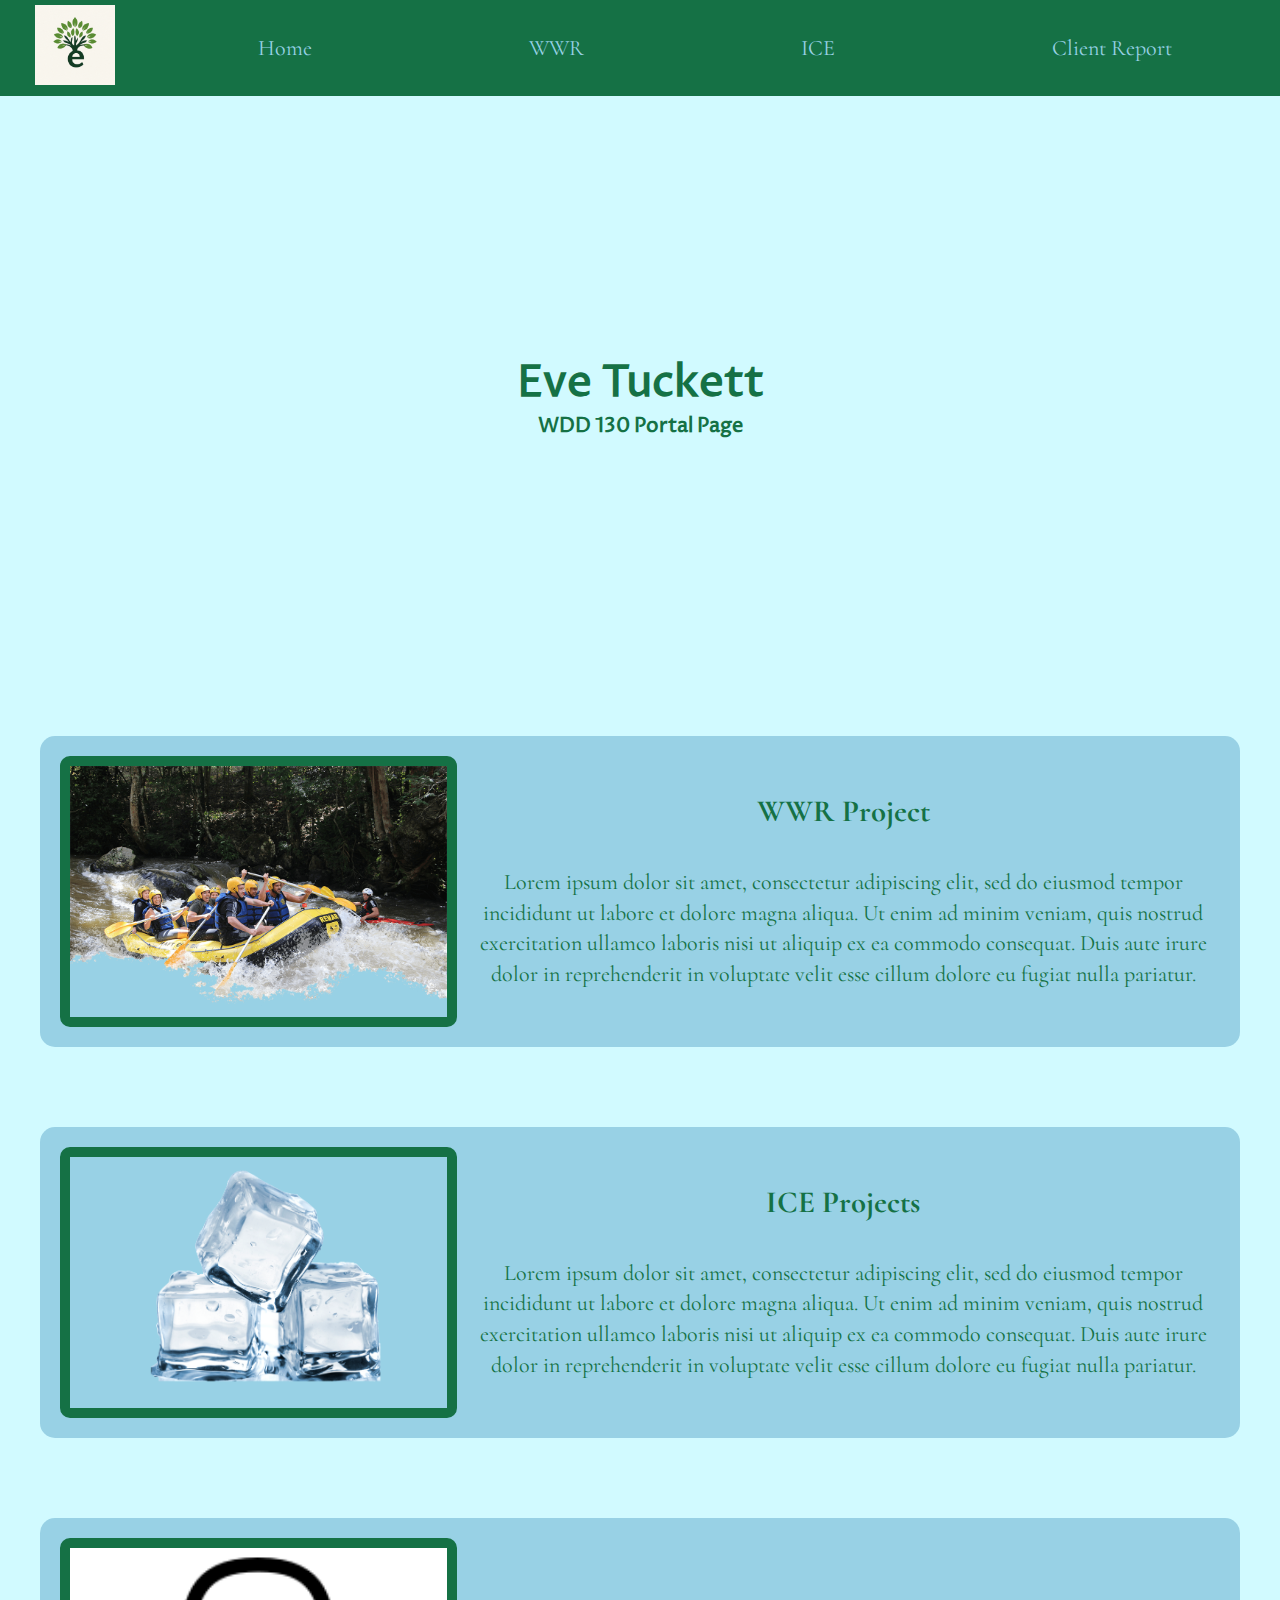
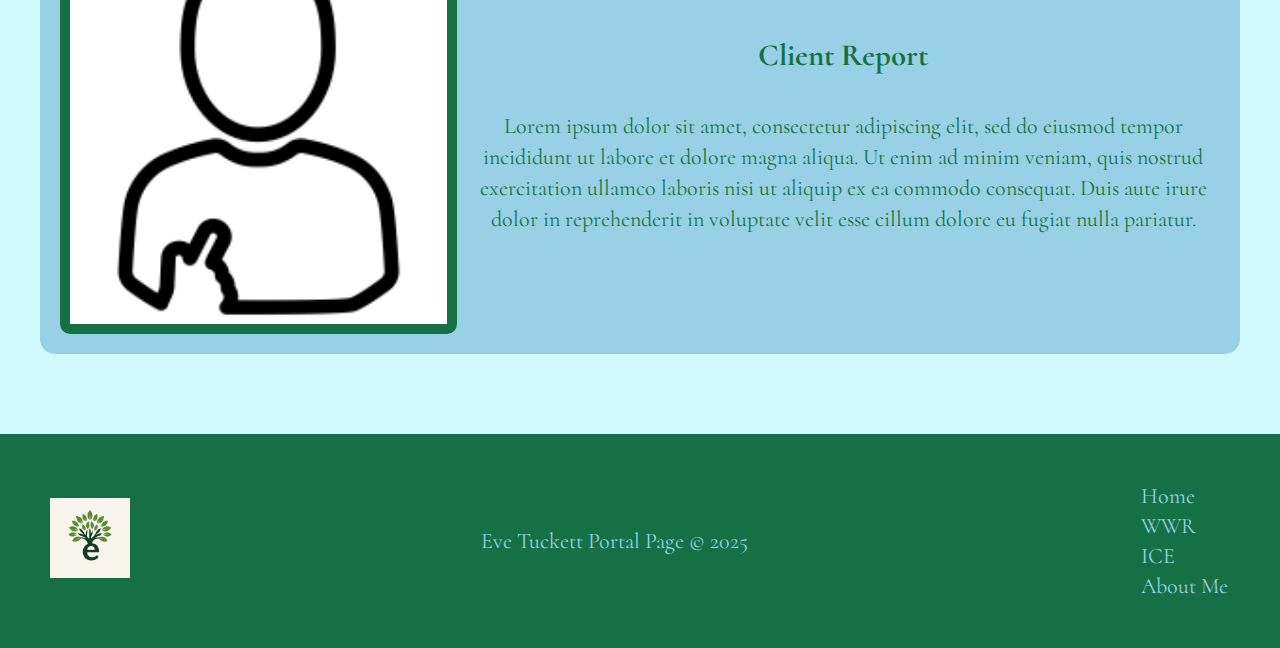
<file: index.html>
<!DOCTYPE html>
<html lang="en">
<head>
    <meta charset="UTF-8">
    <meta name="viewport" content="width=device-width, initial-scale=1.0">
    <title>Portal Page</title>
    <link rel="stylesheet" href="styles/style.css">
</head>
<body>
    <div id="content">
        <header>
            <a id="logo_link" href="index.html">
                <img id="logo" src="images/portallogo.png" alt="Logo">
            </a>
            <nav>
                <a href="index.html">Home</a>
                <a href="wwr/index.html">WWR</a>
                <a href="ice.html">ICE</a>
                <a href="client_report.html">Client Report</a>
            </nav>
        </header>
        <div id="title">
            <h1 class="home_title">Eve Tuckett</h1>
            <h3>WDD 130 Portal Page</h3>
        </div>
        <main class="page">
            <section class="wwr">
                <a id=wwr_link href= "wwr/index.html">
                    <img src="images/hero.png" alt="WWR Homepage">
                    <div class="text-content">
                        <h4>WWR Project</h4>
                        <p>Lorem ipsum dolor sit amet, consectetur adipiscing elit, sed do eiusmod tempor
                            incididunt ut labore et dolore magna aliqua. Ut enim ad minim veniam, quis nostrud 
                            exercitation ullamco laboris nisi ut aliquip ex ea commodo consequat. Duis aute irure 
                            dolor in reprehenderit in voluptate velit esse cillum dolore eu fugiat nulla pariatur. 
                        </p>
                    </div>
                </a>
            </section>
            <section class="ice">
                <a id="ice_link" href="ice.html">
                    <img src="images/ice.png" alt="ICE Homepage">
                    <div class="text-content">
                        <h4>ICE Projects</h4>
                        <p>Lorem ipsum dolor sit amet, consectetur adipiscing elit, sed do eiusmod tempor
                            incididunt ut labore et dolore magna aliqua. Ut enim ad minim veniam, quis nostrud 
                            exercitation ullamco laboris nisi ut aliquip ex ea commodo consequat. Duis aute irure 
                            dolor in reprehenderit in voluptate velit esse cillum dolore eu fugiat nulla pariatur.
                        </p>
                    </div>
                </a>
            </section>
            <section class="aboutme">
                <a id="aboutme_link" href="client_report.html">
                    <img src="images/me.png" alt="About Me Homepage">
                    <div class="text-content">
                        <h4>Client Report</h4>
                        <p>Lorem ipsum dolor sit amet, consectetur adipiscing elit, sed do eiusmod tempor
                            incididunt ut labore et dolore magna aliqua. Ut enim ad minim veniam, quis nostrud 
                            exercitation ullamco laboris nisi ut aliquip ex ea commodo consequat. Duis aute irure 
                            dolor in reprehenderit in voluptate velit esse cillum dolore eu fugiat nulla pariatur.
                        </p>
                    </div>
                </a>
            </section>
        </main>
        <footer>
            <a id="logo_link" href="index.html">
                <img id="logo" src="images/portallogo.png" alt="Logo">
            </a>
            <p>Eve Tuckett Portal Page &copy; 2025</p>
            <ul class="footer-nav">
                <li><a href="index.html">Home</a></li>
                <li><a href="wwr/index.html">WWR</a></li>
                <li><a href="ice/index.html">ICE</a></li>
                <li><a href="aboutme/index.html">About Me</a></li>
            </ul>
        </footer>
    </div>
</body>
</html>
</file>
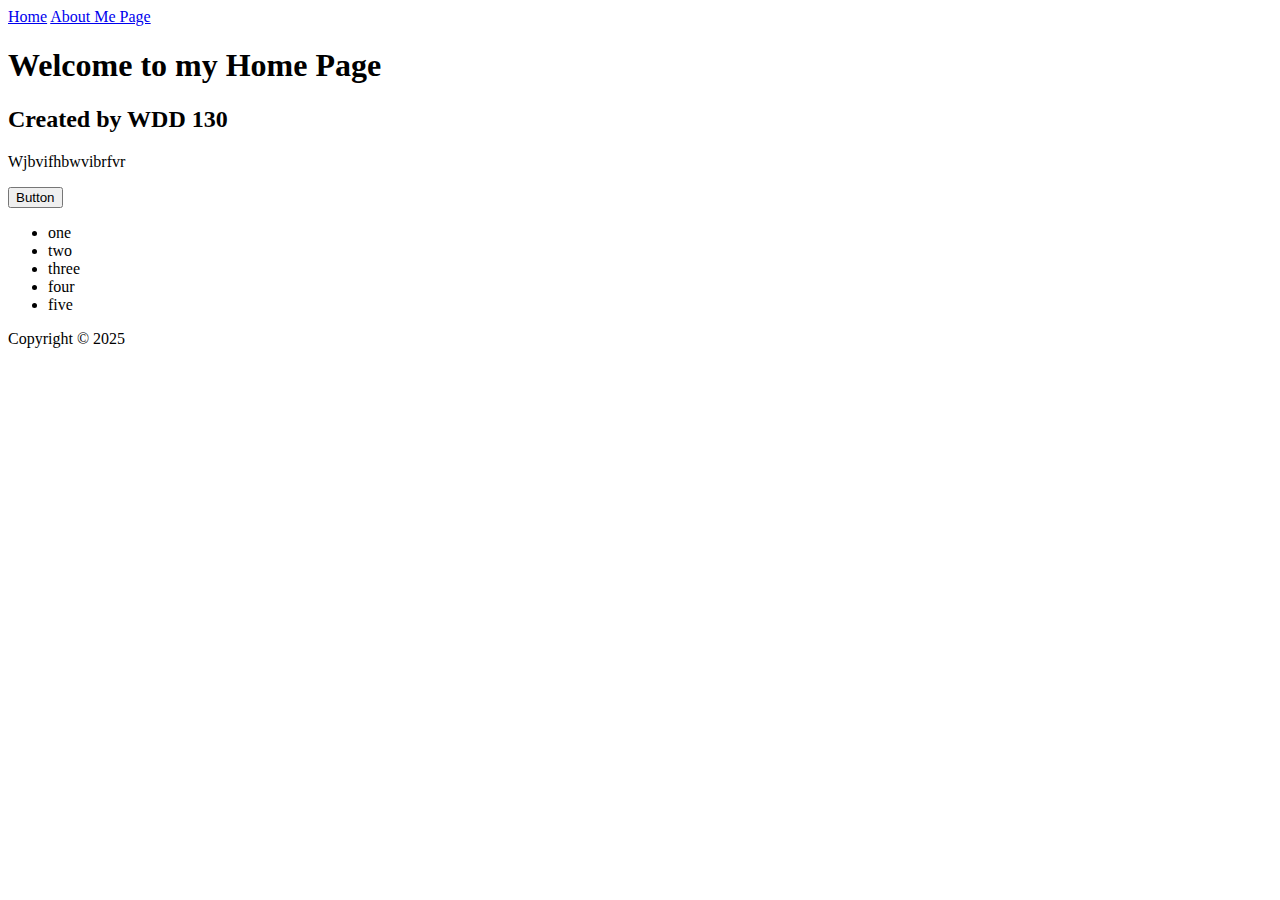
<file: ice/index.html>
<!DOCTYPE html>
<html lang="en">
<head>
    <meta charset="UTF-8">
    <meta name="viewport" content="width=device-width, initial-scale=1.0">
    <title>Document</title>
    <!-- Title is what shows on the tab -->
     <!-- Don't put header within the head -->
</head>
<body>
    <header>
        <nav>
            <a href="index.html">Home</a>
            <a href="personalProfile.html">About Me Page</a>
            
        </nav>
    </header>
    <main>
        <h1>Welcome to my Home Page</h1>
        <h2>Created by WDD 130</h2>
        <p>Wjbvifhbwvibrfvr</p>
        <button>Button</button>
        <ul>
            <li>one</li>
            <li>two</li>
            <li>three</li>
            <li>four</li>
            <li>five</li>


        </ul>

    </main>
    <footer>
        <p>Copyright &copy; 2025</p>

    </footer>
</body>
</html>
</file>
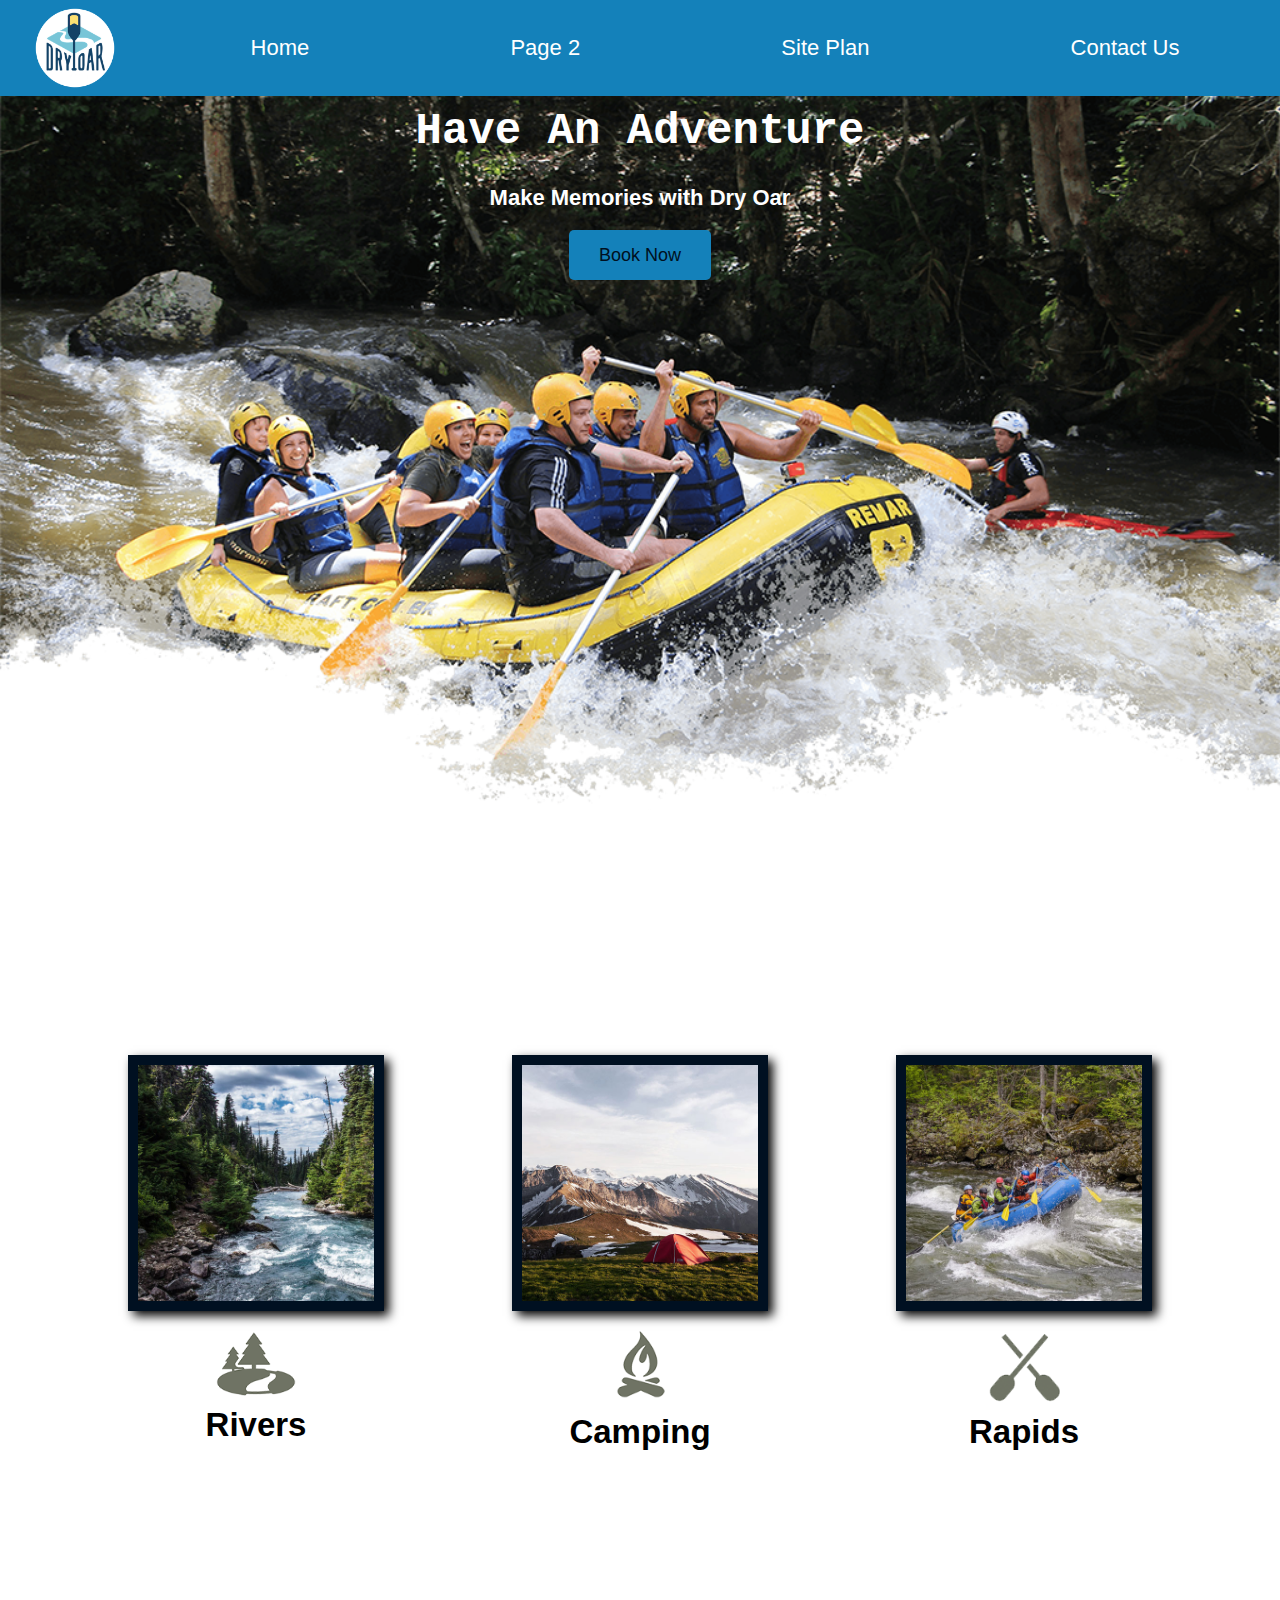
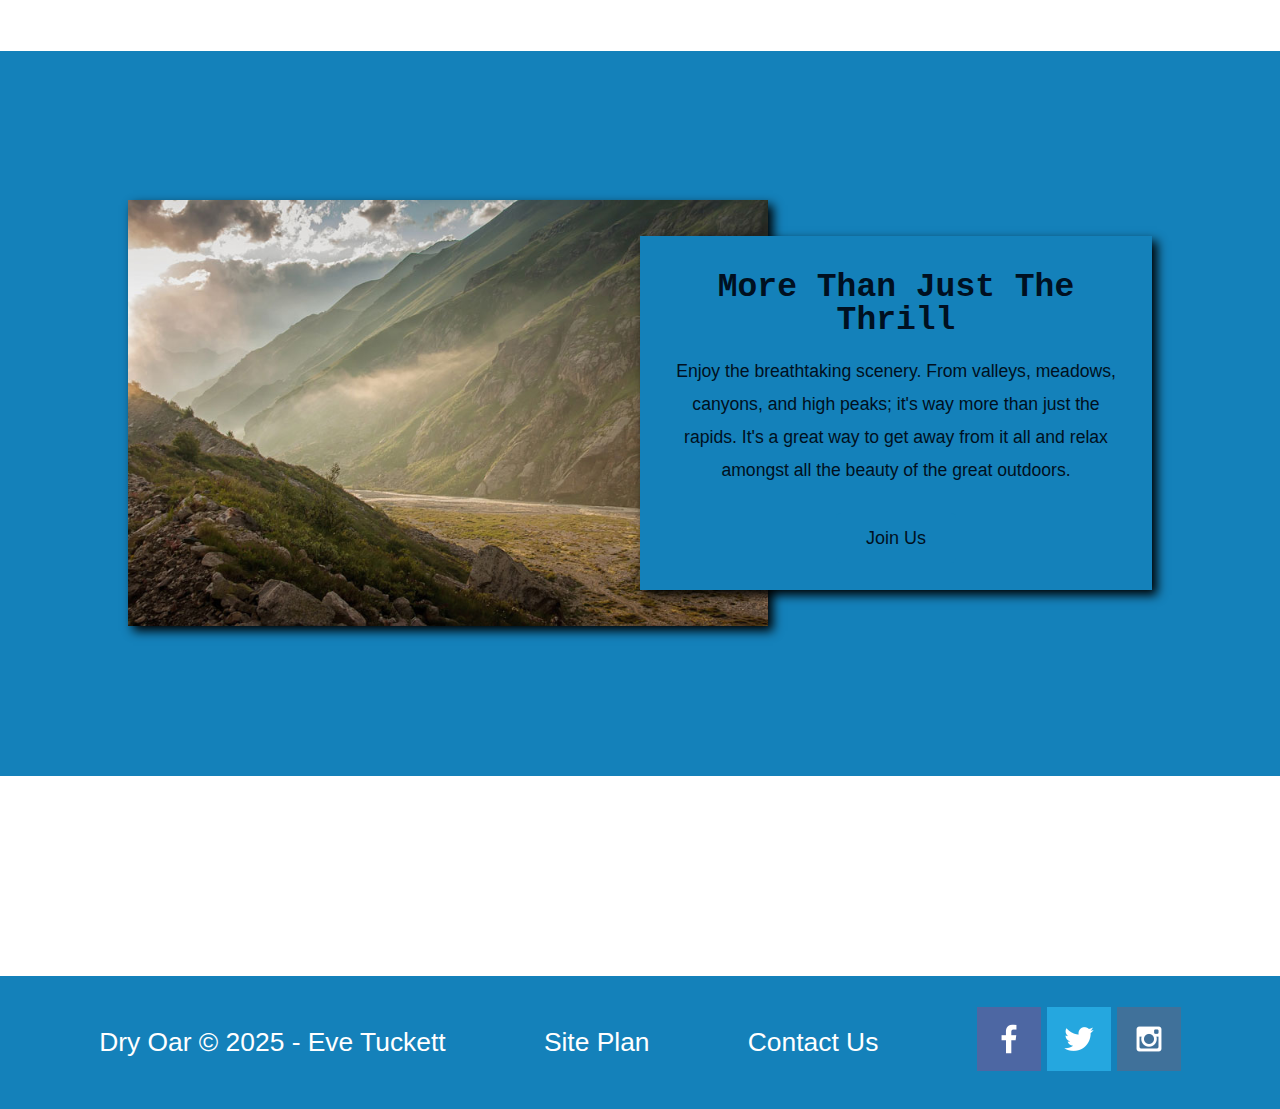
<file: wwr/index.html>
<!DOCTYPE html>
<html lang="en">
<head>
    <meta charset="UTF-8">
    <meta name="viewport" content="width=device-width, initial-scale=1.0">
    <title>Whitewater Rafting Vacations | Dry Oar Boating | Home</title>
    <link rel="stylesheet" href="styles/style.css">
</head>
<body>
    <div id="content">
        <header>
            <a id="logo_link" href="index.html">
                <img class="logo" src="images/logo.png" alt="Dry Oar Logo">
            </a>
            <nav>
                <a href="index.html">Home</a>
                <a href="#">Page 2</a>
                <a href="site-plan-rafting.html">Site Plan</a>
                <a href="contactus.html">Contact Us</a>
            </nav>
        </header>
        <div id="hero">
            <div id="hero-box">
                <img id="hero-img" src="images/hero.png" alt="People enjoying white water rafting">
            </div>
            <section id="hero-msg">
                <h1 class="home-title">Have An Adventure</h1>
                <h4>Make Memories with Dry Oar</h4>
                <div class="button-box">
                    <a class="book" href="contactus.html">Book Now</a>
                </div>
            </section>
        </div>
        <main class="home-grid">
            <section class="rivers-card">
                <img class="card-img" src="images/rivers.jpg" alt="River in Forest">
                <img class="icon" src="images/river_icon.png" alt="River Icon">
                <h2>Rivers</h2>
            </section>
            <section class="camping-card">
                <img class="card-img" src="images/camping.jpg" alt="Tent in Mountains">
                <img class="icon" src="images/fire_icon.png" alt="Fire Icon">
                <h2>Camping</h2>
            </section>
            <section class="rapids-card">
                <img class="card-img" src="images/rapids.jpg" alt="Rafting Boat">
                <img class="icon" src="images/oars.png" alt="Oars Icon">
                <h2>Rapids</h2>
            </section>
            <div id="background"></div>
            <img class="mountains" src="images/mountains.jpg" alt="Misty Mountains">
            <section class="msg">
                <h2>More Than Just The Thrill</h2>
                <p>Enjoy the breathtaking scenery. From valleys, meadows, canyons, and high peaks; it's way more than just the rapids. It's a great way to get away from it all and relax amongst all the beauty of the great outdoors. </p>
                <a class="join" href="rivers.html">Join Us</a>
            </section>
        </main>
        <footer>
            <p>Dry Oar &copy; 2025 - Eve Tuckett</p>
            <p><a href="site-plan-rafting.html">Site Plan</a></p>
            <p><a href="contactus.html">Contact Us</a></p>
            <div class="Social">
                <a href="https://facebook.com" target="_blank">
                    <img src="images/facebook.png" alt="FB Icon">
                </a>
                <a href="https://twitter.com" target="_blank">
                    <img src="images/twitter.png" alt="Twitter Icon">
                </a>
                <a href="https://instagram.com" target="_blank">
                    <img src="images/instagram.png" alt="Instagram Icon">
                </a>
            </div>
        </footer>
    </div>
</body>
</html>
</file>
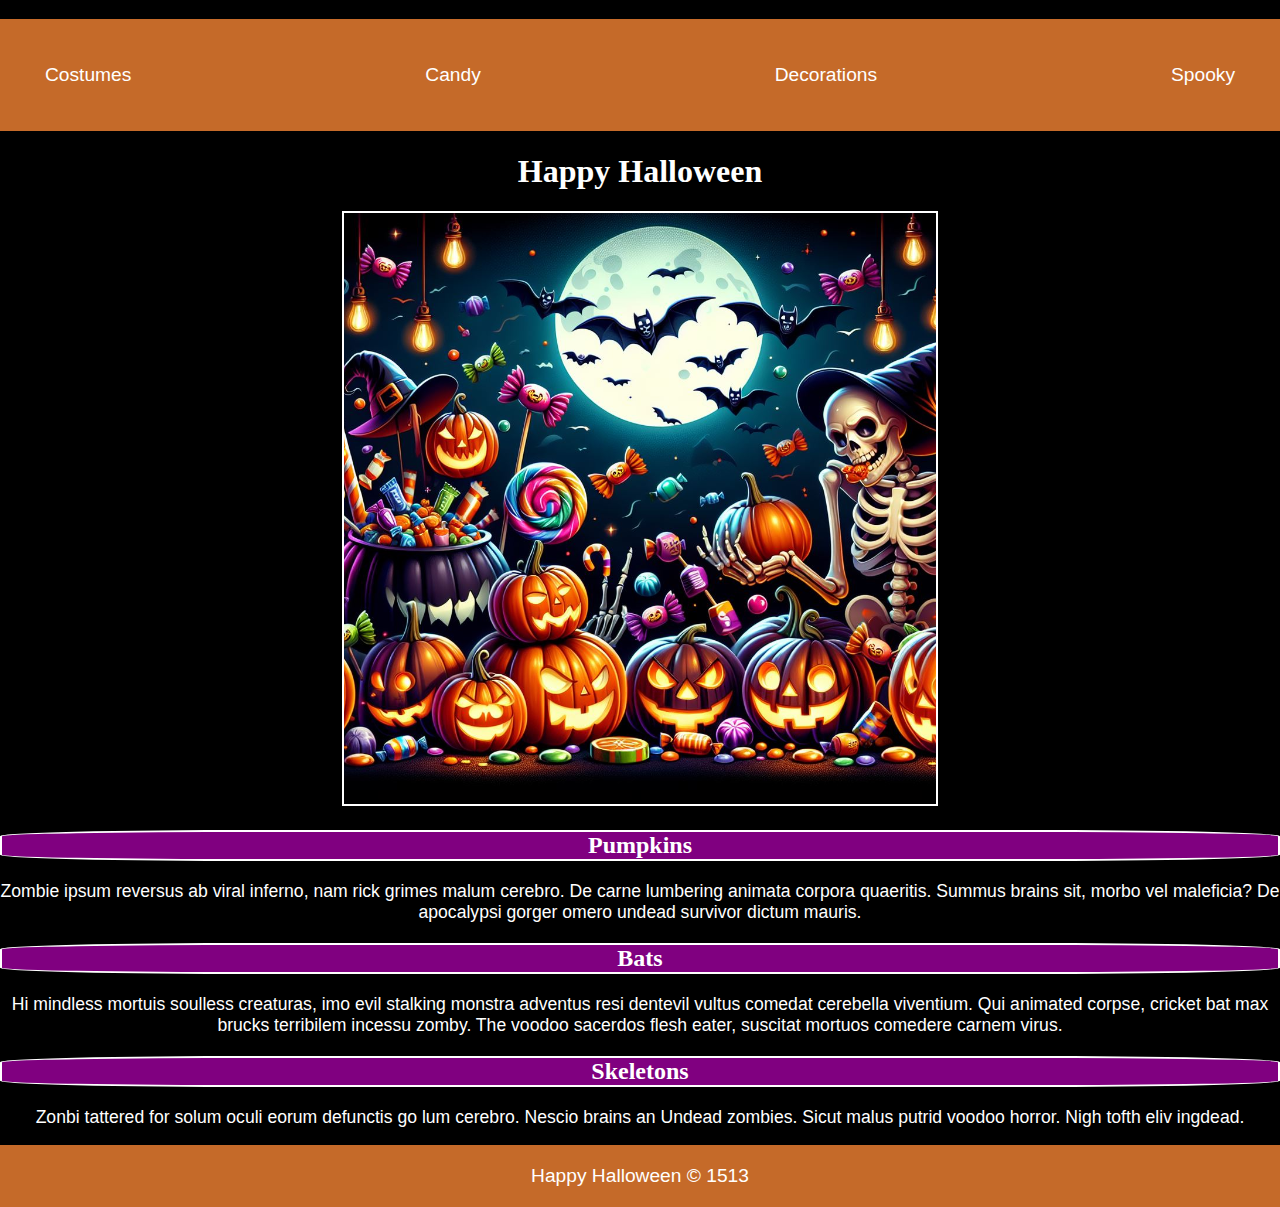
<file: ice/halloween/index.html>
<!DOCTYPE html>
<html lang="en">

<head>
    <meta charset="UTF-8">
    <meta name="viewport" content="width=device-width, initial-scale=1.0">
    <title>Document</title>
    <link rel="stylesheet" href="styles/styles.css" />
</head>

<body>
    <div id="wrapper">
        <header>
            <nav>
                <ul>
                    <li>Costumes</li>
                    <li>Candy</li>
                    <li>Decorations</li>
                    <li>Spooky</li>
                </ul>
            </nav>
        </header>
        <main>
            <h1>Happy Halloween</h1>
            <img src="images/halloween.png">
            <section>
                <h2>Pumpkins</h2>
                <p>Zombie ipsum reversus ab viral inferno, nam rick grimes
                    malum cerebro. De carne lumbering animata corpora quaeritis.
                    Summus brains sit​​, morbo vel maleficia? De apocalypsi gorger
                    omero undead survivor dictum mauris. </p>
            </section>
            <section>
                <h2>Bats</h2>
                <p>Hi mindless mortuis soulless
                    creaturas, imo evil stalking monstra adventus resi dentevil vultus
                    comedat cerebella viventium. Qui animated corpse, cricket bat max
                    brucks terribilem incessu zomby. The voodoo sacerdos flesh eater,
                    suscitat mortuos comedere carnem virus.</p>
            </section>
            <section>
                <h2>Skeletons</h2>
                <p>Zonbi tattered for solum oculi
                    eorum defunctis go lum cerebro. Nescio brains an Undead zombies. Sicut
                    malus putrid voodoo horror. Nigh tofth eliv ingdead.</p>
            </section>
        </main>
        <footer>
            Happy Halloween &copy; 1513
        </footer>
    </div>
</body>

</html>
</file>
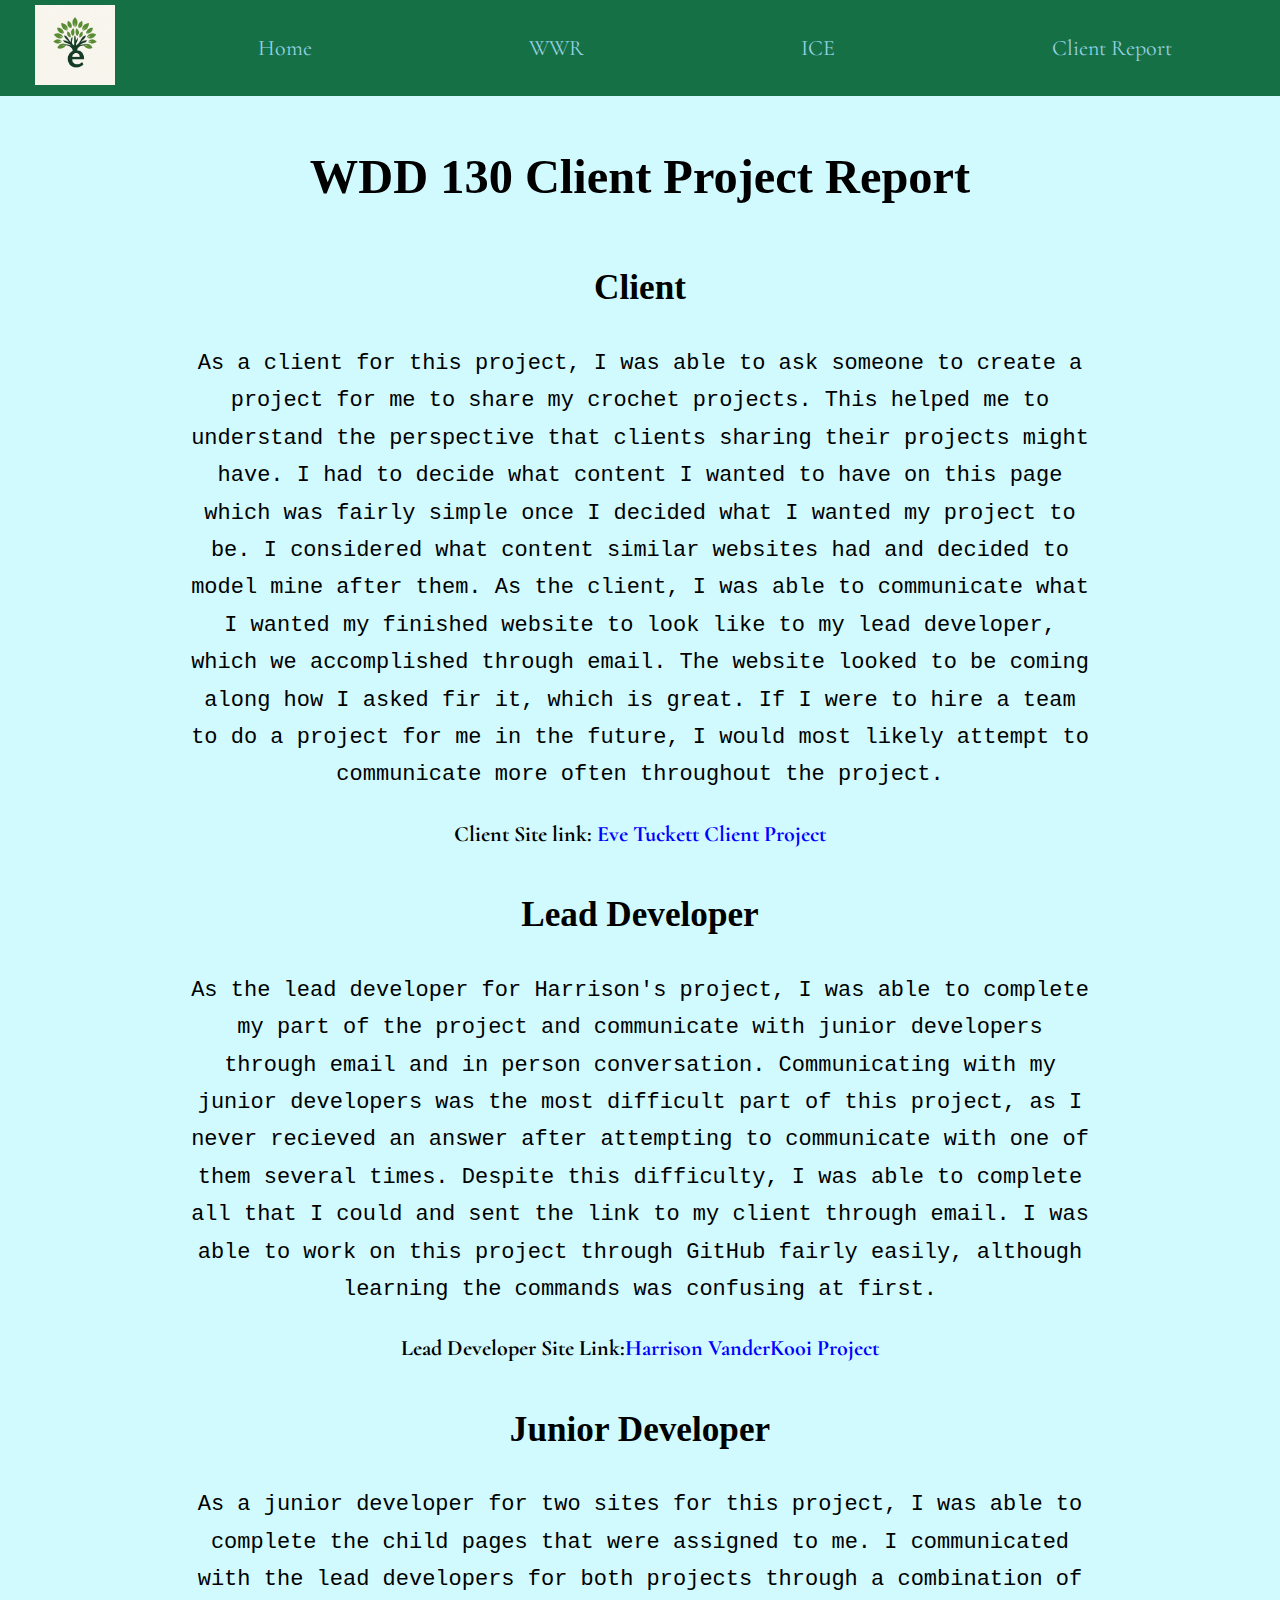
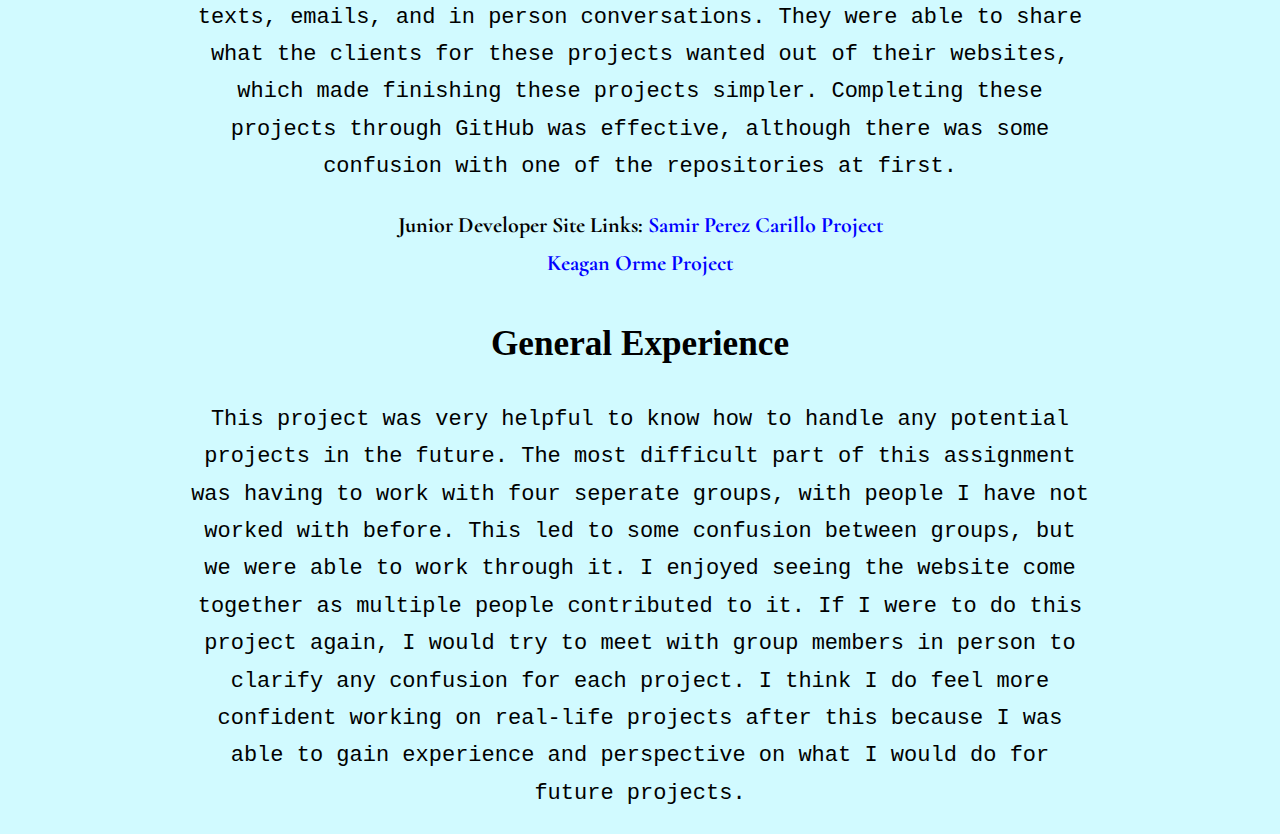
<file: client_report.html>
<!DOCTYPE html>
<html lang="en">
<head>
    <meta charset="UTF-8">
    <meta name="viewport" content="width=device-width, initial-scale=1.0">
    <title>Client Report</title>
    <link rel="stylesheet" href="styles/style.css">
</head>
<body>
    <header>
        <a id="logo_link" href="index.html">
            <img id="logo" src="images/portallogo.png" alt="Logo">
        </a>
        <nav>
            <a href="index.html">Home</a>
            <a href="wwr/index.html">WWR</a>
            <a href="ice.html">ICE</a>
            <a href="client_report.html">Client Report</a>
        </nav>
    </header>
    <main>
        <section class="report">
            <h2 class="report_title">WDD 130 Client Project Report</h2>
            <h2 class="section_title">Client</h2>
            <p class="answer">As a client for this project, I was able to ask someone to create a project for me to share my crochet projects.
                This helped me to understand the perspective that clients sharing their projects might have. I had to decide what content I wanted to have on this page
                which was fairly simple once I decided what I wanted my project to be. I considered what content similar websites had and decided to model mine after them.
                As the client, I was able to communicate what I wanted my finished website to look like to my lead developer, which we accomplished through email. The website looked 
                to be coming along how I asked fir it, which is great. If I were to hire a team to do a project for me in the future, I would most likely attempt to communicate more often throughout the project.
            </p>
            <p class="site_link">Client Site link: <a href="https://samdjk2.github.io/wdd130-Tuckett/Main/index.html">Eve Tuckett Client Project</a></p>
            <h2 class="section_title">Lead Developer</h2>
            <p class="answer">As the lead developer for Harrison's project, I was able to complete my part of the project and communicate with junior developers through email and in person conversation.
                Communicating with my junior developers was the most difficult part of this project, as I never recieved an answer after attempting to communicate with one of them several times.
                Despite this difficulty, I was able to complete all that I could and sent the link to my client through email. I was able to work on this project through GitHub fairly easily, although 
                learning the commands was confusing at first. 
            </p>
            <p class="site_link">Lead Developer Site Link:<a href="https://evetucke.github.io/wdd130-vanderkooi/">Harrison VanderKooi Project</a></p>
            <h2 class="section_title">Junior Developer</h2>
            <p class="answer">As a junior developer for two sites for this project, I was able to complete the child pages that were assigned to me. I communicated with the lead developers for both projects
                through a combination of texts, emails, and in person conversations. They were able to share what the clients for these projects wanted out of their websites, which made finishing these
                projects simpler. Completing these projects through GitHub was effective, although there was some confusion with one of the repositories at first.
            </p>
            <p class="site_link">Junior Developer Site Links:  <a href="https://colossuscookie.github.io/wdd130-Carrillo/">Samir Perez Carillo Project</a><br><a href="https://ethank807.github.io/wdd130-orme/">Keagan Orme Project</a></p>

            <h2 class="section_title">General Experience</h2>
            <p class="answer">This project was very helpful to know how to handle any potential projects in the future. The most difficult part of this assignment was having to work with four seperate groups, with people 
                I have not worked with before. This led to some confusion between groups, but we were able to work through it. I enjoyed seeing the website come together as multiple people contributed to it. If I 
                were to do this project again, I would try to meet with group members in person to clarify any confusion for each project. I think I do feel more confident working on real-life projects after this 
                because I was able to gain experience and perspective on what I would do for future projects. 
            </p>
    </section>
    </main>
</body>
</html>
</file>
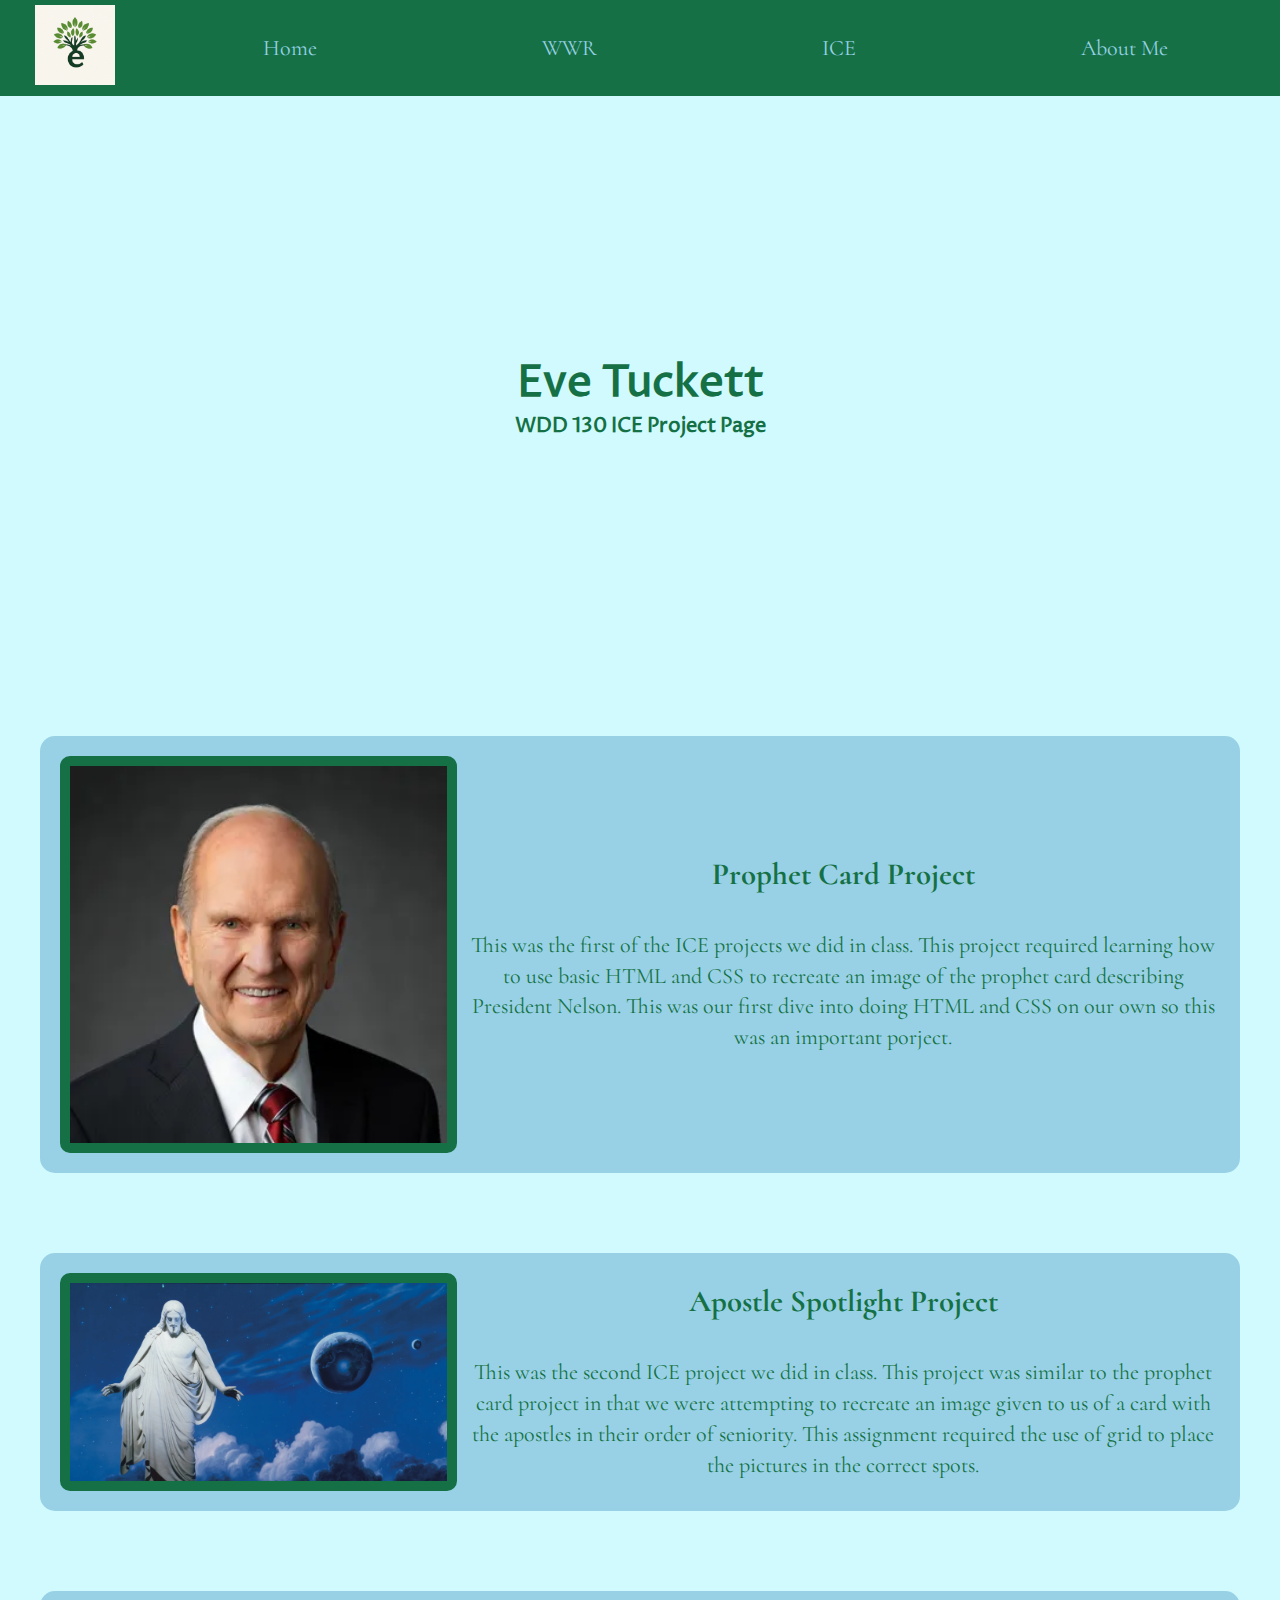
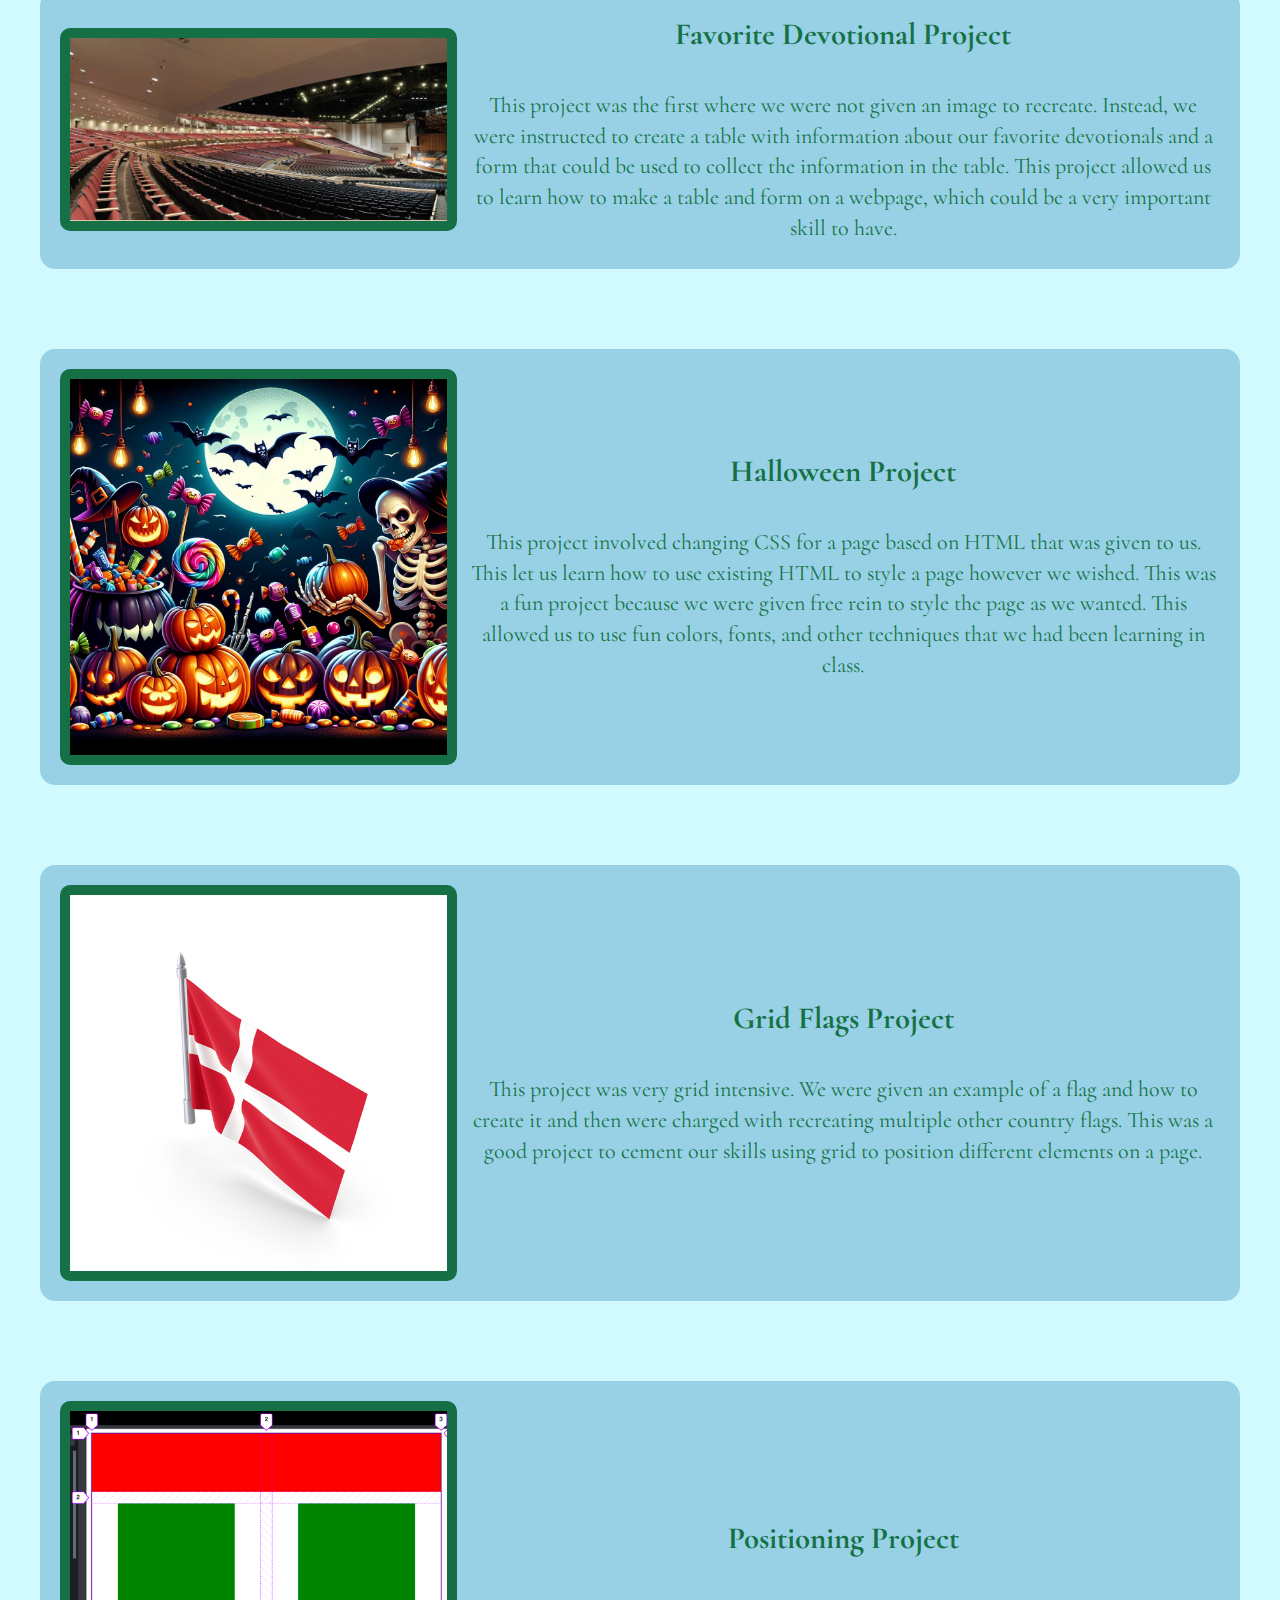
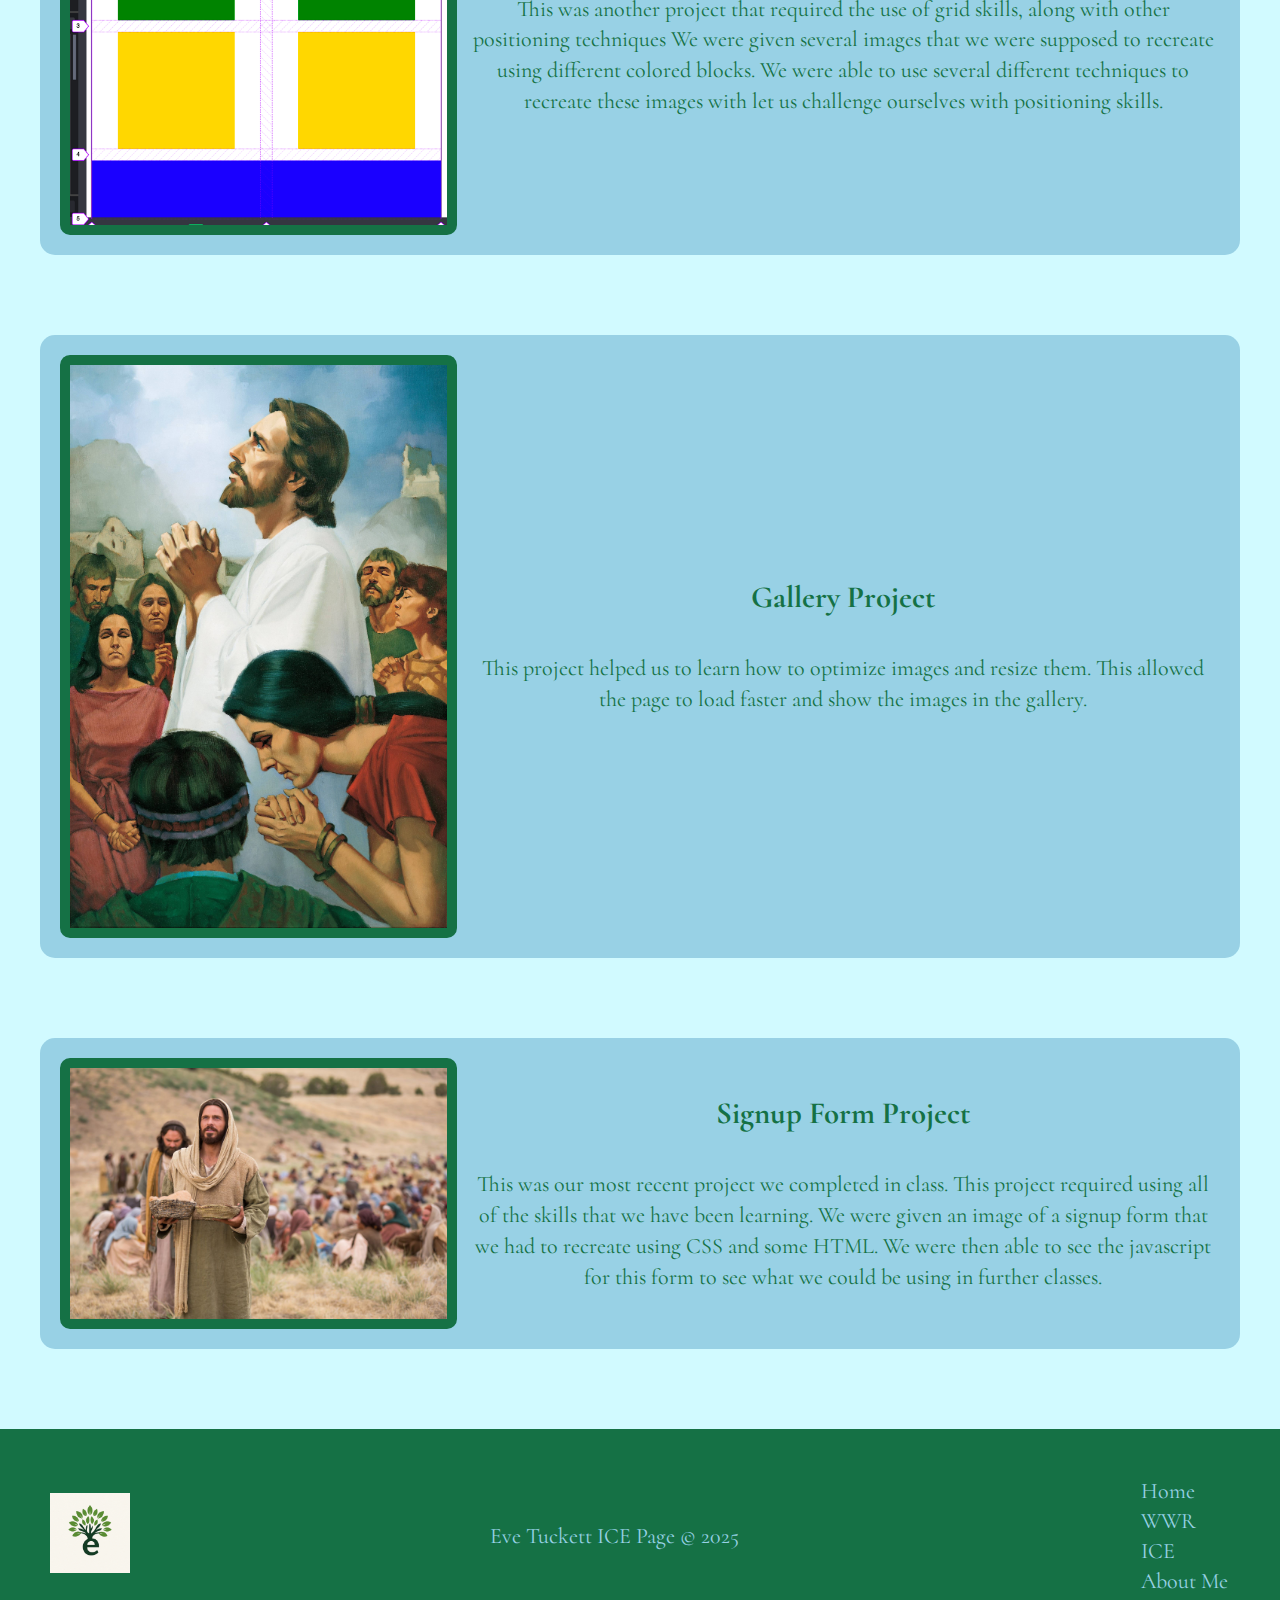
<file: ice.html>
<!DOCTYPE html>
<html lang="en">
<head>
    <meta charset="UTF-8">
    <meta name="viewport" content="width=device-width, initial-scale=1.0">
    <title>ICE Page</title>
    <link rel="stylesheet" href="styles/style.css">
</head>
<body>
    <div id="content">
        <header>
            <a id="logo_link" href="index.html">
                <img id="logo" src="images/portallogo.png" alt="Logo">
            </a>
            <nav>
                <a href="index.html">Home</a>
                <a href="wwr/index.html" target="_blank">WWR</a>
                <a href="ice.html">ICE</a>
                <a href="aboutme/index.html">About Me</a>
            </nav>
        </header>
        <div id="title">
            <h1 class="home_title">Eve Tuckett</h1>
            <h3>WDD 130 ICE Project Page</h3>
        </div>
        <main class="page">
            <section class="prophet">
                <a id="prophet_link" href="ice/prophet_cards/nelson.html" target="_blank">
                    <img src="ice/prophet_cards/images/russell_nelson.png" alt="Prophet Project">
                    <div class="text-content">
                        <h4>Prophet Card Project</h4>
                        <p>This was the first of the ICE projects we did in class. This project required 
                            learning how to use basic HTML and CSS to recreate an image of the prophet 
                            card describing President Nelson. This was our first dive into doing HTML and CSS
                            on our own so this was an important porject. 
                        </p>
                    </div>
                </a>
            </section>
            <section class="apostle">
                <a id=apostle_link href= "ice/apostle_spotlight/apostles.html" target="_blank">
                    <img src="ice/apostle_spotlight/images/christus.webp" alt="Apostle Project">
                    <div class="text-content">
                        <h4>Apostle Spotlight Project</h4>
                        <p>This was the second ICE project we did in class. 
                            This project was similar to the prophet card project in that we 
                            were attempting to recreate an image given to us of a card with the 
                            apostles in their order of seniority. This assignment required the use of grid
                            to place the pictures in the correct spots. 
                        </p>
                    </div>
                </a>
            </section>
            <section class="devo">
                <a id="devo_link" href="ice/favorite_devo/favdevo.html" target="_blank">
                    <img src="ice/favorite_devo/images/icenter.png" alt="Devo Project">
                    <div class="text-content">
                        <h4>Favorite Devotional Project</h4>
                        <p>This project was the first where we were not given an image to recreate.
                            Instead, we were instructed to create a table with information about our favorite
                            devotionals and a form that could be used to collect the information in the table. 
                            This project allowed us to learn how to make a table and form on a webpage, which could
                            be a very important skill to have. 
                        </p>
                    </div>
                </a>
            </section>
            <section class="halloween">
                <a id="halloween_link" href="ice/halloween/index.html" target="_blank">
                    <img src="ice/halloween/images/halloween.png" alt="Halloween Project">
                    <div class="text-content">
                        <h4>Halloween Project</h4>
                        <p>This project involved changing CSS for a page based on HTML that was given to us. 
                            This let us learn how to use existing HTML to style a page however we wished. 
                            This was a fun project because we were given free rein to style the page as we wanted. 
                            This allowed us to use fun colors, fonts, and other techniques that we had been learning 
                            in class. 
                        </p>
                    </div>
                </a>
            </section>
            <section class="flags">
                <a id="flags_link" href="ice/grid_flags/flags.html" target="_blank">
                    <img src="images/denmark.jpg" alt="Grid Flags">
                    <div class="text-content">
                        <h4>Grid Flags Project</h4>
                        <p>This project was very grid intensive. We were given an example of a flag and how to create it
                            and then were charged with recreating multiple other country flags. This was a good project to 
                            cement our skills using grid to position different elements on a page. 
                        </p>
                    </div>
                </a>
            </section>
            <section class="positioning">
                <a id="positioning_link" href="ice/positioning/positioning.html" target="_blank">
                    <img src="ice/positioning/images/example1.png" alt="Poaitioning Project">
                    <div class="text-content">
                        <h4>Positioning Project</h4>
                        <p>This was another project that required the use of grid skills, along with other positioning techniques
                            We were given several images that we were supposed to recreate using different colored blocks. We were able 
                            to use several different techniques to recreate these images with let us challenge ourselves with positioning skills. 
                        </p>
                    </div>
                </a>
            </section>
            <section class="gallery">
                <a id="gallery_link" href="ice/gallery/gallery.html" target="_blank">
                    <img src="ice/gallery/images/big/img1.jpg" alt="Gallery Project">
                    <div class="text-content">
                        <h4>Gallery Project</h4>
                        <p>This project helped us to learn how to optimize images and resize them. This allowed the page to load faster 
                            and show the images in the gallery. 
                        </p>
                    </div>
                </a>
            </section>
            <section class="signup">
                <a id="signup_link" href="ice/signup/signup.html" target="_blank">
                    <img src="ice/signup/images/jesus_feeds_5000.jpeg" alt="Signup Project">
                    <div class="text-content">
                        <h4>Signup Form Project</h4>
                        <p>This was our most recent project we completed in class. This project required using all of the skills that we
                            have been learning. We were given an image of a signup form that we had to recreate using CSS and some HTML. 
                            We were then able to see the javascript for this form to see what we could be using in further classes. 
                        </p>
                    </div>
                </a>
            </section>
        </main>
        <footer>
            <a id="logo_link" href="index.html">
                <img id="logo" src="images/portallogo.png" alt="Logo">
            </a>
            <p>Eve Tuckett ICE Page &copy; 2025</p>
            <ul class="footer-nav">
                <li><a href="index.html">Home</a></li>
                <li><a href="wwr/index.html">WWR</a></li>
                <li><a href="ice.html">ICE</a></li>
                <li><a href="aboutme/index.html">About Me</a></li>
            </ul>
        </footer>
    </div>
</body>
</html>
</file>
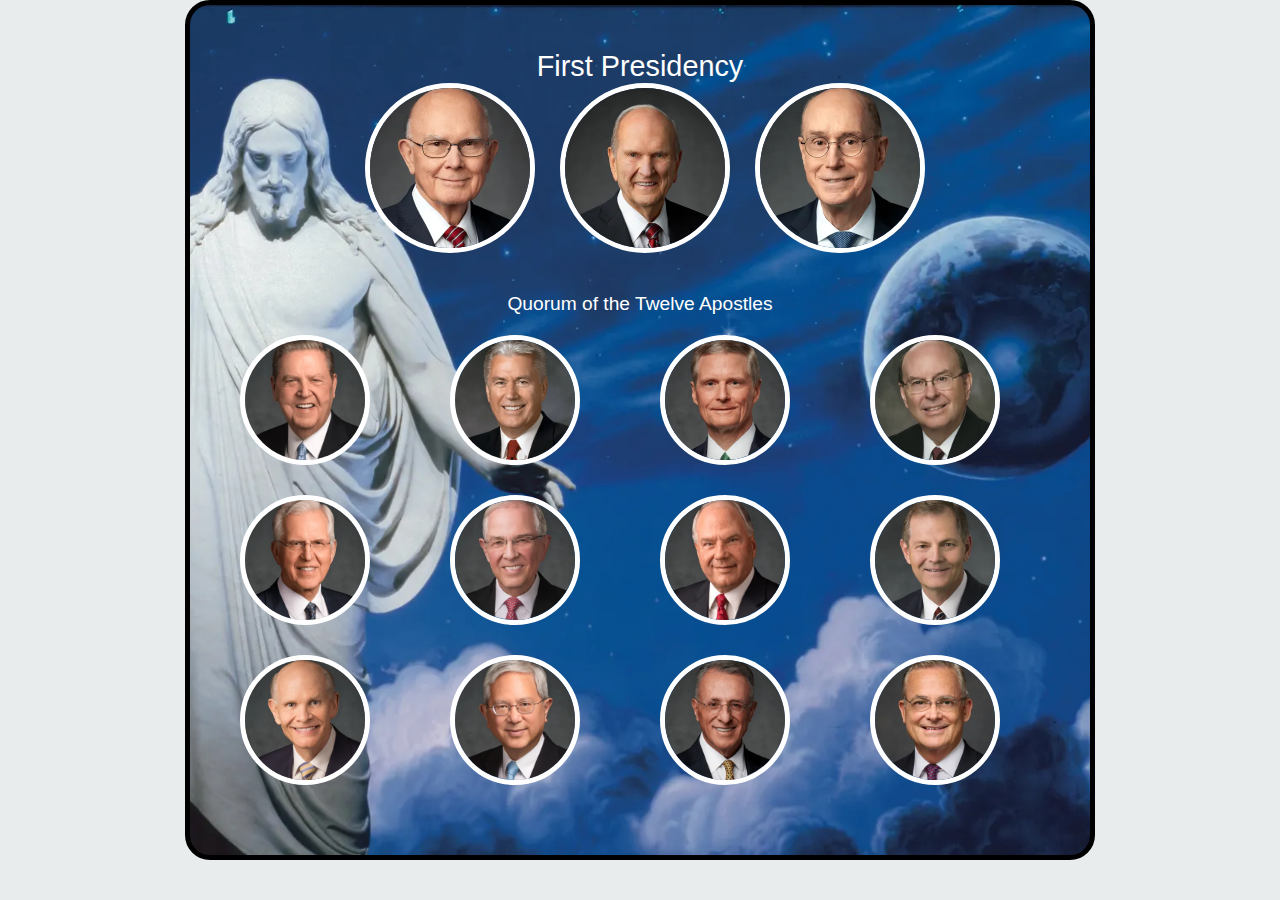
<file: ice/apostle_spotlight/apostles.html>
<!DOCTYPE html>
<html lang="en">
<head>
    <meta charset="UTF-8">
    <meta name="viewport" content="width=device-width, initial-scale=1.0">
    <title>Apostles Spotlights</title>
    <style>
        /* Insert styles here */
        body {
            background-color: #E8ECEC;
            font-family: Arial, sans-serif;
            display: flex;
            justify-content: center;
            align-items: center;
            margin: 0;
        }
        .card {
            text-align: center;
            border: 5px solid black;
            border-radius: 25px;
            width: 90%;
            height: auto;
            display: center;
            background-image: url("images/christus.webp");
            background-size: cover;
            background-position: center;
            align-content: center;
            color: white;
            max-width: 900px;
            padding: 30px 0;
        }
        .first {
            font-size: 1.8em;
            margin-top: 15px;
        }
        .quorum {
            font-size: 1.2em;
            margin: 10px 0 20px;
        }
        .president_images {
            display: grid;
            grid-template-columns: repeat(3, 1fr);
            gap: 25px;
            margin: 0 auto 40px;
            justify-items: center;
            align-items: center;
            max-width: 550px;
        }
        .president_images img {
            border-radius: 50%;
            border: 5px solid white;
            width: 160px;
            height: 160px;
            object-fit: cover;
        }
        .quorum_images {
            display: grid;
            grid-template-columns: repeat(4, 1fr);
            justify-content: center;
            align-items: center;
            gap: 30px 40px;
            margin: 0 auto 40px;
            max-width: 800px;
            padding: 0 20px;
        }
        .quorum_images img {
            border-radius: 50%;
            border: 5px solid white;
            width: 120px;
            height: 120px;
            object-fit: cover;
        }
        .president_images img:hover {
            border-color: black;
        }
        .quorum_images img:hover {
            border-color: black;
        }
    </style>
</head>
<body>
    <!-- Insert HTML elements here -->
     <div class="card">
        <div class="first">First Presidency</div>
        <div class="president_images">
            <img src="images/oaks.webp" alt="Dallin H. Oaks">
            <img src="images/nelson.webp" alt="Russel M. Nelson">
            <img src="images/eyring.webp" alt="Henry B. Eyring">
        </div>
        <div class="quorum">Quorum of the Twelve Apostles</div>
        <div class="quorum_images">
            <img src="images/holland.webp" alt="Jeffery R. Holland">
            <img src="images/uchtdorf.webp" alt="Dieter F. Uchtdorf">
            <img src="images/bednar.webp" alt="David A. Bendar">
            <img src="images/cook.webp" alt="Quentin L. Cook">
            <img src="images/christofferson.webp" alt="D. Todd Christofferson">
            <img src="images/anderson.webp" alt="Neil L. Anderson">
            <img src="images/rasband.webp" alt="Ronald A. Rasband">
            <img src="images/stevenson.webp" alt="Gary E. Stevenson">
            <img src="images/renlund.webp" alt="Dale G. Renlund">
            <img src="images/gong.webp" alt="Gerrit W. Gong">
            <img src="images/soares.webp" alt="Ulisses Soares">
            <img src="images/kearon.webp" alt="Patrick Kearon">
        </div>
     </div>  
</body>
</html>
</file>
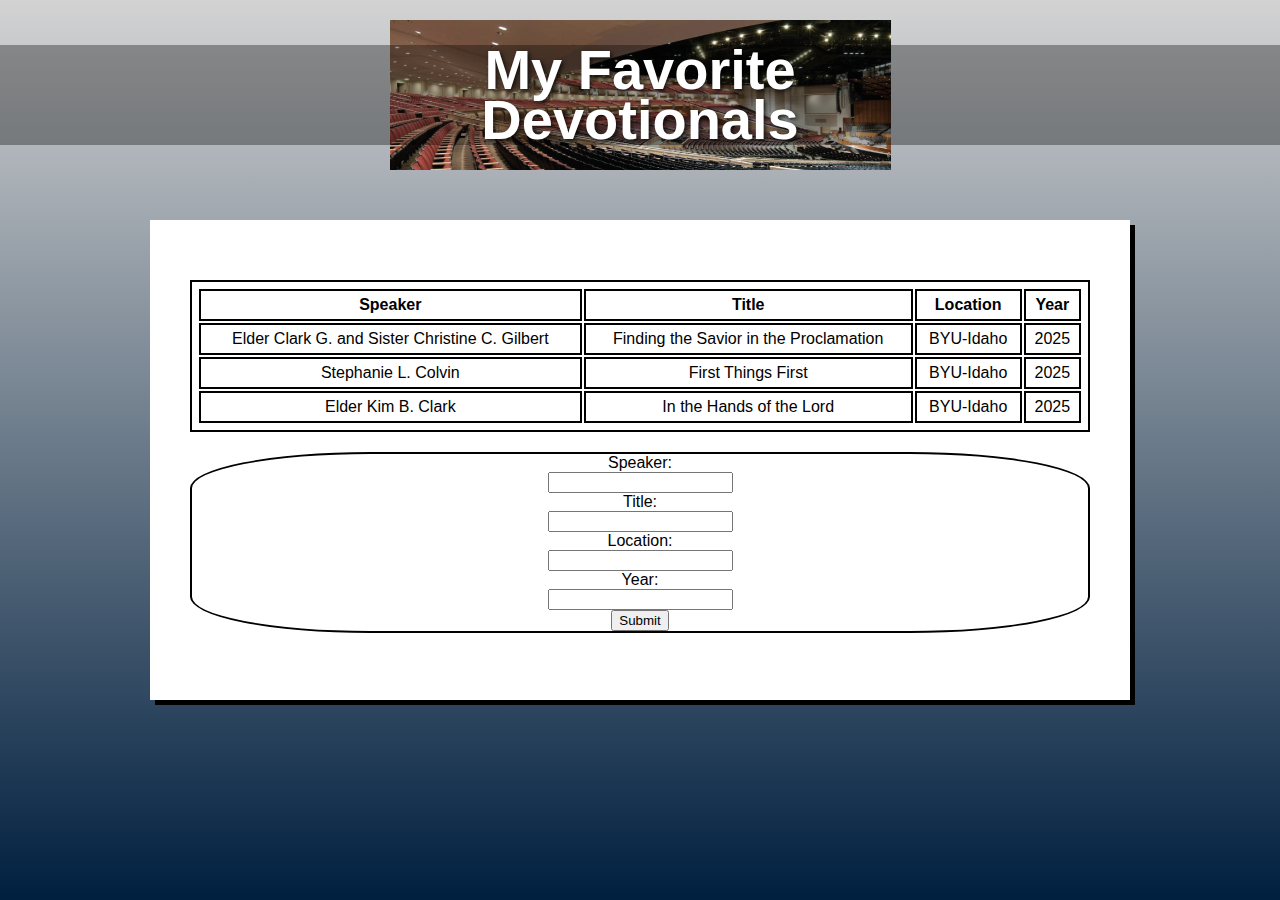
<file: ice/favorite_devo/favdevo.html>
<!DOCTYPE html>
<html lang="en">
<head>
  <meta charset="UTF-8" />
  <meta name="viewport" content="width=device-width, initial-scale=1.0"/>
  <title>My Favorite Devotionals</title>
  <link rel="stylesheet" href="styles/styles.css" />
</head>
<body>
  <div class="container">
    <header class="header">
      <div class="header-image">
        <h1>My Favorite<br>Devotionals</h1>
      </div>
    </header>
    <main>
      <div class="content-box">
       <table>
        <tr>
          <th>Speaker</th>
          <th>Title</th>
          <th>Location</th>
          <th>Year</th>
        </tr>
        <tr>
          <td>Elder Clark G. and Sister Christine C. Gilbert</td>
          <td>Finding the Savior in the Proclamation</td>
          <td>BYU-Idaho</td>
          <td>2025</td>
        </tr>
        <tr>
          <td>Stephanie L. Colvin</td>
          <td>First Things First</td>
          <td>BYU-Idaho</td>
          <td>2025</td>
        </tr>
        <tr>
          <td>Elder Kim B. Clark</td>
          <td>In the Hands of the Lord</td>
          <td>BYU-Idaho</td>
          <td>2025</td>
        </tr>
       </table>
       <form>
        <label for="speaker">Speaker:</label><br>
        <input type="text" id="speaker" name="speaker"><br>
        <label for="title">Title:</label><br>
        <input type="text" id="title" name="speaker"><br>
        <label for="location">Location:</label><br>
        <input type="text" id="location" name="location"><br>
        <label for="year">Year:</label><br>
        <input type="text" id="year" name="name"><br>
        <button type="submit">Submit</button>
       </form>
      </div>
    </main>
  </div>
</body>
</html>
</file>
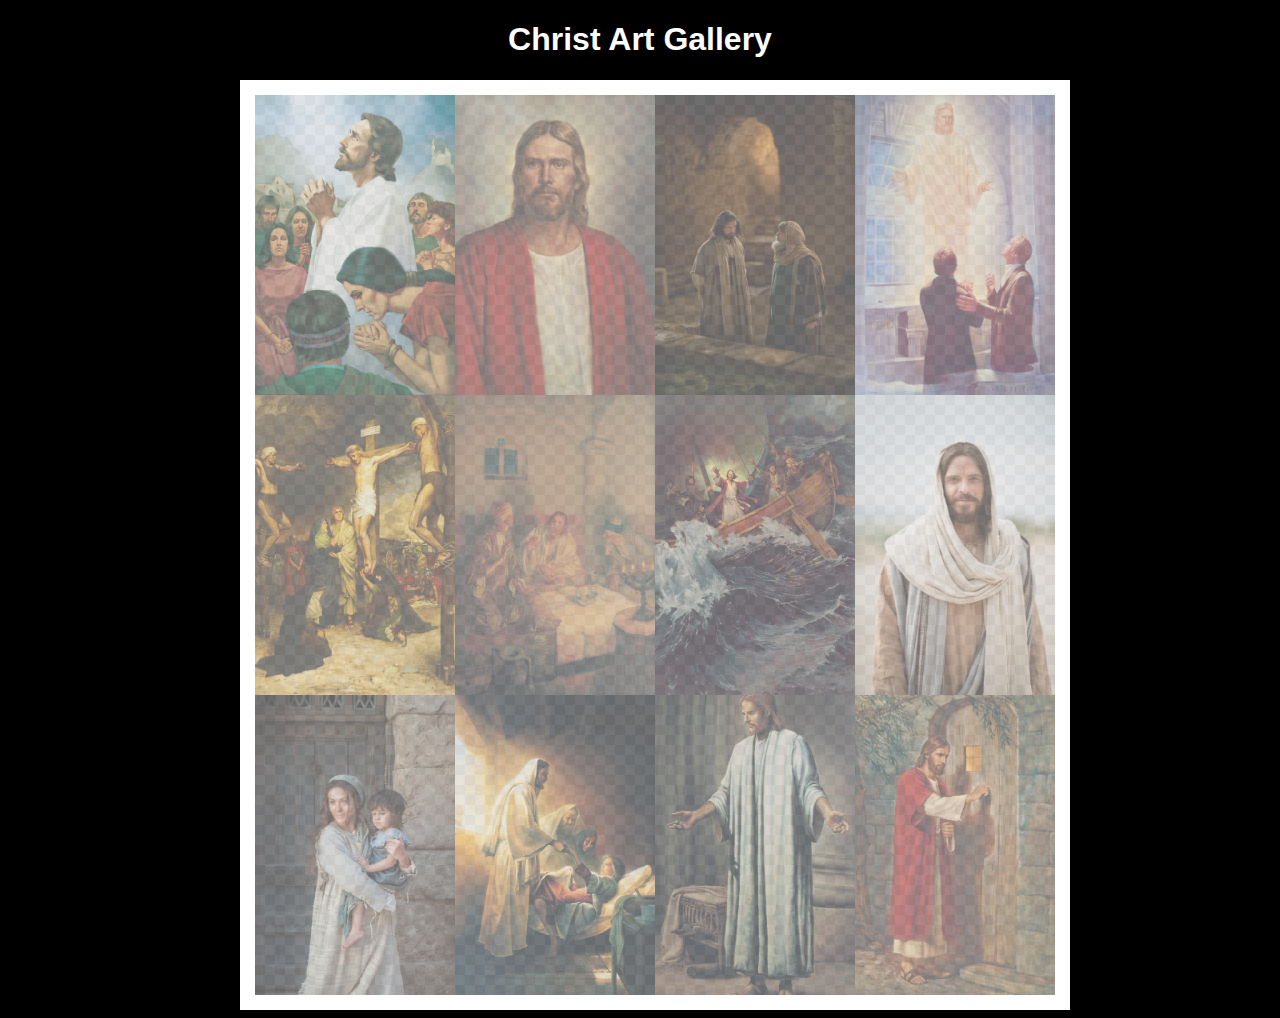
<file: ice/gallery/gallery.html>
<!DOCTYPE html>
<html lang="en">
<head>
    <meta charset="UTF-8">
    <meta name="viewport" content="width=device-width, initial-scale=1.0">
    <title>Images of Christ</title>
    <style>
        body {
            background: black;
        }
        #wrapper{
            width: 800px;
            margin: 0 auto;
        }
        nav {
            color: white;
            text-align: center;
            font-family: Haettenschweiler, 'Arial Narrow Bold', sans-serif;
        }
        #gallery{
            display: grid;
            grid-template-columns: 200px 200px 200px 200px;
            border: 15px solid rgb(255, 255, 255);
            width: 100%;
            background-color: #ddd;
            background-image:
                linear-gradient(45deg, #ccc 26%, transparent 26%), 
                linear-gradient(135deg, #ccc 26%, transparent 26%),
                linear-gradient(45deg, transparent 75%, #ccc 75%),
                linear-gradient(135deg, transparent 75%, #ccc 75%);
            background-size: 20px 20px; /* Must be a square */
            background-position: 0 0, 10px 0, 10px -10px, 0px 10px; 
            
        }
        #gallery a {
            cursor: url('images/christus.png'), pointer;
        }
        #gallery img {
            width: 200px;
            height: 300px;
            opacity:50%;
            display:block;
        }
        #gallery img:hover{
            opacity: 100%;
        }
    </style>
</head>
<body>
    <div id="wrapper">
        <nav>
            <h1>Christ Art Gallery</h1>
        </nav>
        <main>
            <div id="gallery">
                <a href="images/big/img1.jpg"><img src="images/small/simg1.png" alt="huge file size" ></a>
                <a href="images/big/img2.jpg"><img src="images/small/simg2.png" alt="huge file size" ></a>
                <a href="images/big/img3.jpg"><img src="images/small/simg3.png" alt="huge file size" ></a>
                <a href="images/big/img4.png"><img src="images/small/simg4.png" alt="huge file size" ></a>
                <a href="images/big/img5.jpg"><img src="images/small/simg5.png" alt="huge file size" ></a>
                <a href="images/big/img6.jpg"><img src="images/small/simg6.png" alt="huge file size" ></a>
                <a href="images/big/img7.jpg"><img src="images/small/simg7.png" alt="huge file size" ></a>
                <a href="images/big/img8.jpg"><img src="images/small/simg8.png" alt="huge file size" ></a>
                <a href="images/big/img9.jpg"><img src="images/small/simg9.png" alt="huge file size" ></a>
                <a href="images/big/img10.jpg"><img src="images/small/simg10.png" alt="huge file size" ></a>
                <a href="images/big/img11.jpg"><img src="images/small/simg11.png" alt="huge file size" ></a>
                <a href="images/big/img12.jpg"><img src="images/small/simg12.png" alt="huge file size" ></a>
            </div>
        </main>
    </div>
</body>
</html>
</file>
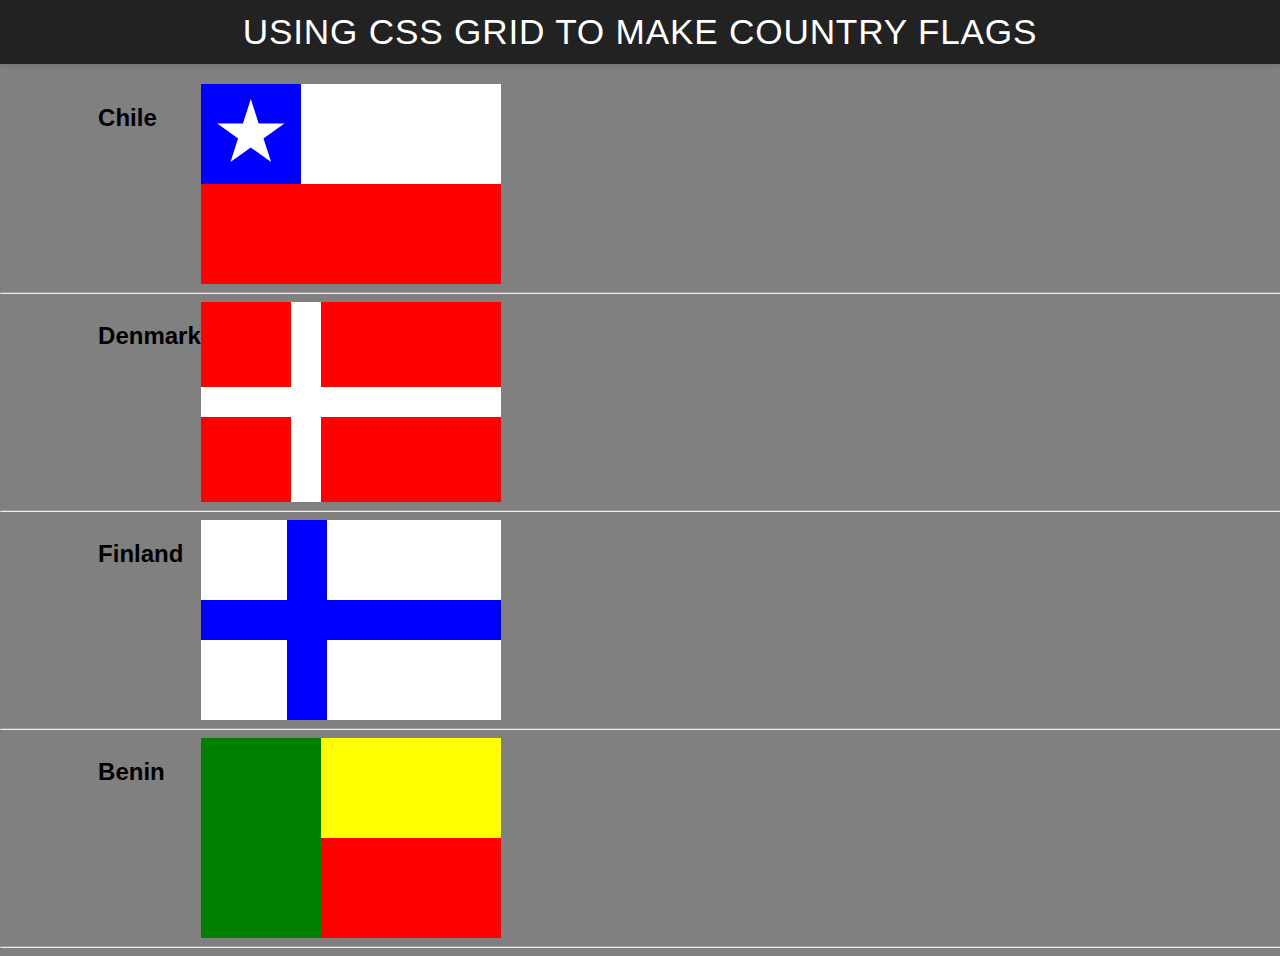
<file: ice/grid_flags/flags.html>
<!DOCTYPE html>
<html lang="en">

<head>
    <meta charset="UTF-8">
    <meta name="viewport" content="width=device-width, initial-scale=1.0">
    <title>Flag</title>
    <style>
        body {
            margin: 0;
            font-family: 'Helvetica Neue', sans-serif;
            background-color: gray;
        }

        header {
            background-color: #222;
            color: #fff;
            padding: 0.75rem 1.5rem;
            display: flex;
            align-items: center;
            justify-content: center;
            font-size: 1.1rem;
            letter-spacing: 0.05rem;
            text-transform: uppercase;
            box-shadow: 0 2px 4px rgba(0, 0, 0, 0.1);
        }

        header h1 {
            margin: 0;
            font-weight: 400;
        }
        main {
            display: grid;
            grid-template-columns: .1fr .1fr 1fr .1fr;
            margin-top: 20px;
        }
        hr {
            width: 100%;
            grid-column: 1 / 5;
        }
        h2 {
            grid-column: 2/3;
        }

        #blue {
            background: blue;
            grid-column: 1 / 2;
            display: grid;
            align-items: center;
            justify-items: center;
        }

        #white {
            background: white;
            grid-column: 2 / 4;
        }

        #red {
            background: red;
            grid-column: 1 / 4;
        }

        #chile {
            display: grid;
            grid-template-columns: 1fr 1fr 1fr;
            grid-template-rows: 1fr 1fr;
            height: 200px;
            width: 300px;
        }

        .star {
            width: 70px;
            aspect-ratio: 1;
            background: white;
            clip-path: polygon(50% 0, 79% 90%, 2% 35%, 98% 35%, 21% 90%);
        }
        #dred1 {
            background: red;
            grid-column: 1/1;
            grid-row: 1/1;
        
        }
        #dred2 {
            background: red;
            grid-column: 3/3;
            grid-row: 1/1;

        }
        #dred3 {
            background: red;
            grid-row: 3/3;
            grid-column: 1/1;
        }
        #dred4 {
            background: red;
            grid-row: 3/3;
            grid-column: 3/3;
        }
        #denmark {
            display: grid;
            background: white;
            grid-template-columns: 1fr 30px 2fr;
            grid-template-rows: 1fr 30px 1fr ;
            height: 200px;
            width: 300px;
        }
        #fwhite1 {
            background: white;
            grid-column: 1/1;
            grid-row: 1/1;
        }
        #fwhite2 {
            background: white;
            grid-column: 3/3;
            grid-row: 1/1;
        }
        #fwhite3 {
            background: white;
            grid-column: 1/1;
            grid-row: 3/3;
        }
        #fwhite4 {
            background: white;
            grid-column: 3/3;
            grid-row: 3/3;
        }
        #finland {
            display: grid;
            background: blue;
            grid-template-columns: 1fr 40px 2fr;
            grid-template-rows: 1fr 40px 1fr;
            height: 200px;
            width: 300px;
        }
        #bgreen {
            background: green;
            grid-column: 1/3;
            grid-row: 1/3;
        }
        #byellow {
            background: yellow;
            grid-column: 3/6;
        }
        #bred {
            background: red;
            grid-column: 3/6;
        }
        #benin {
            display: grid;
            grid-template-columns: repeat(5 1fr);
            grid-template-rows: 1fr 1fr;
            height: 200px;
            width: 300px;
        }
    </style>
</head>

<body>
    <header>
        <h1>Using CSS Grid to make Country Flags</h1>
    </header>
    <main>
        <h2>Chile</h2>
        <div id="chile">
            <div id="blue">
                <div class="star"></div>
            </div>
            <div id="white"></div>
            <div id="red"></div>
        </div>
        <hr>

        <h2>Denmark</h2>
        <div id="denmark">
            <div id="dred1"></div>
            <div id="dred2"></div>
            <div id="dred3"></div>
            <div id="dred4"></div>
        </div>
        <hr>

        <h2>Finland</h2>
        <div id="finland">
            <div id="fwhite1"></div>
            <div id="fwhite2"></div>
            <div id="fwhite3"></div>
            <div id="fwhite4"></div>
        </div>
        <hr>

        <h2>Benin</h2>
        <div id="benin">
            <div id="bgreen"></div>
            <div id="byellow"></div>
            <div id="bred"></div>
        </div>
        <hr>
    </main>
</body>

</html>
</file>
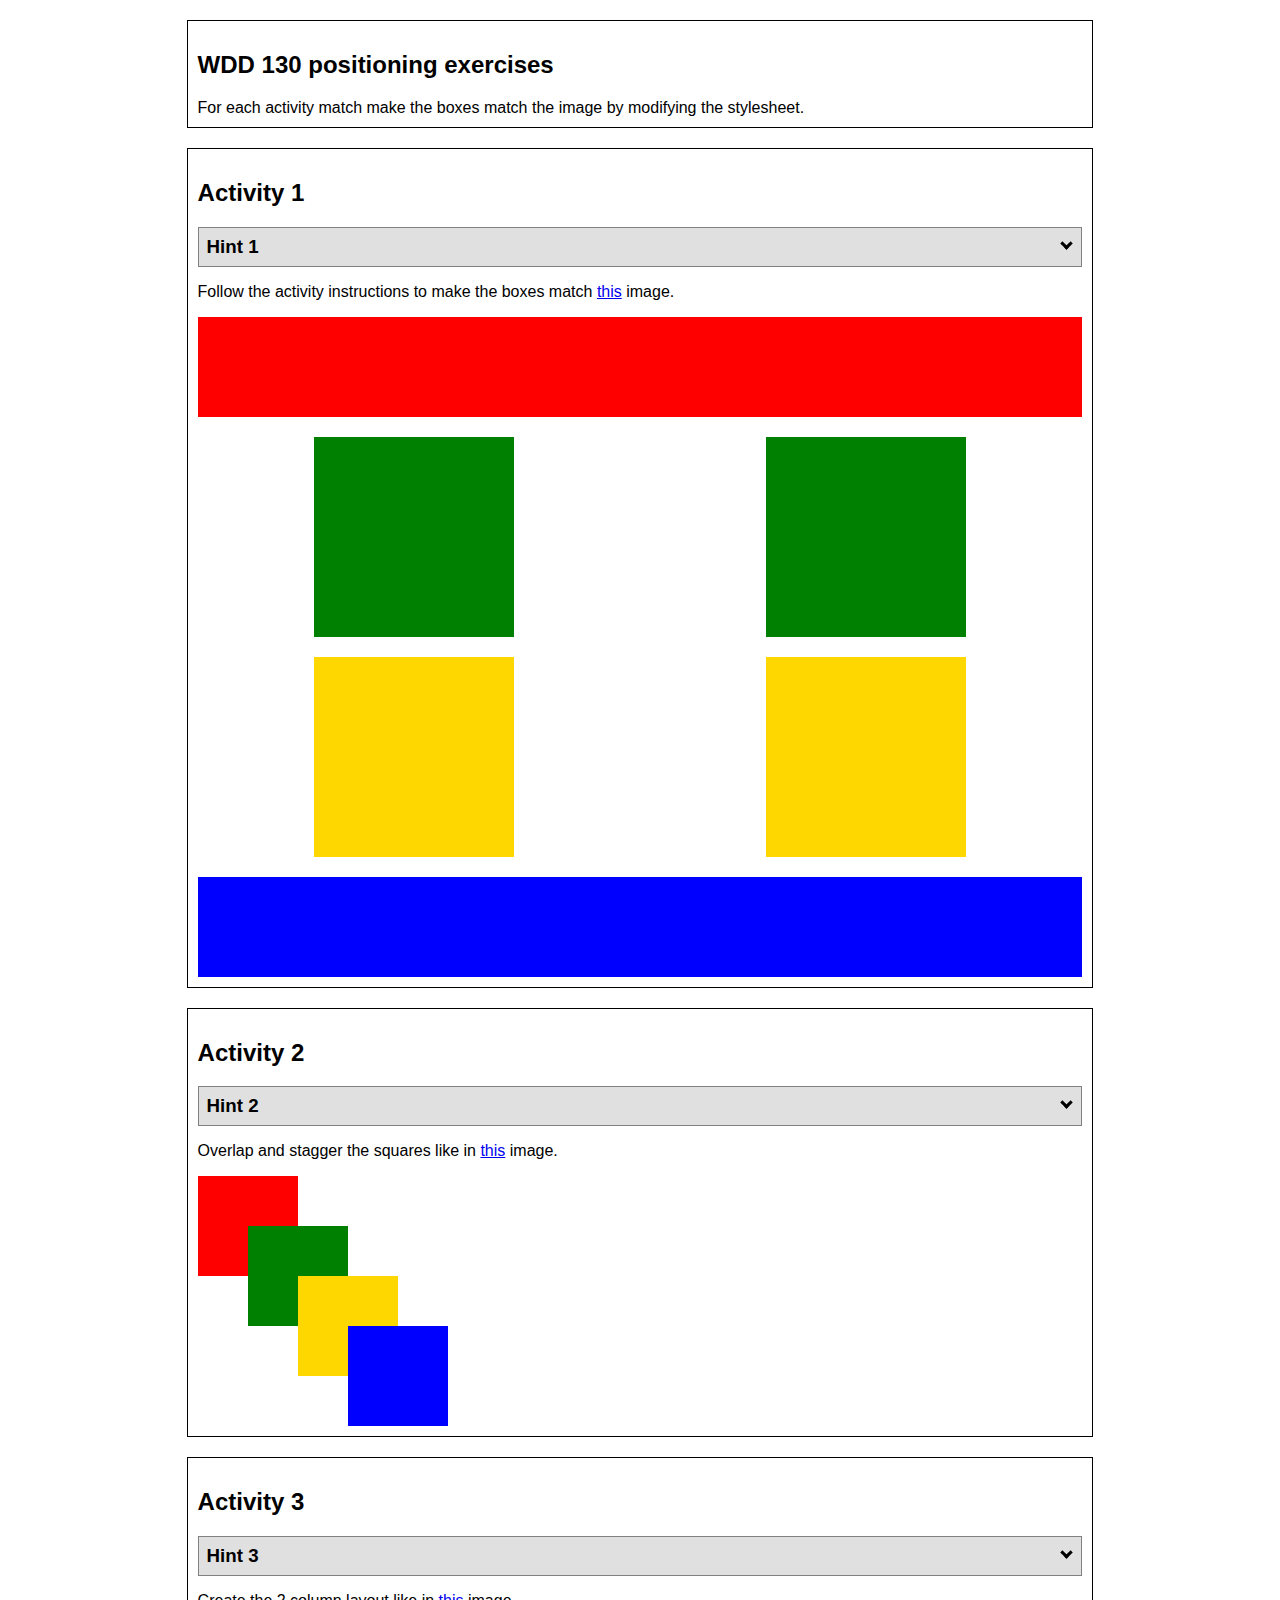
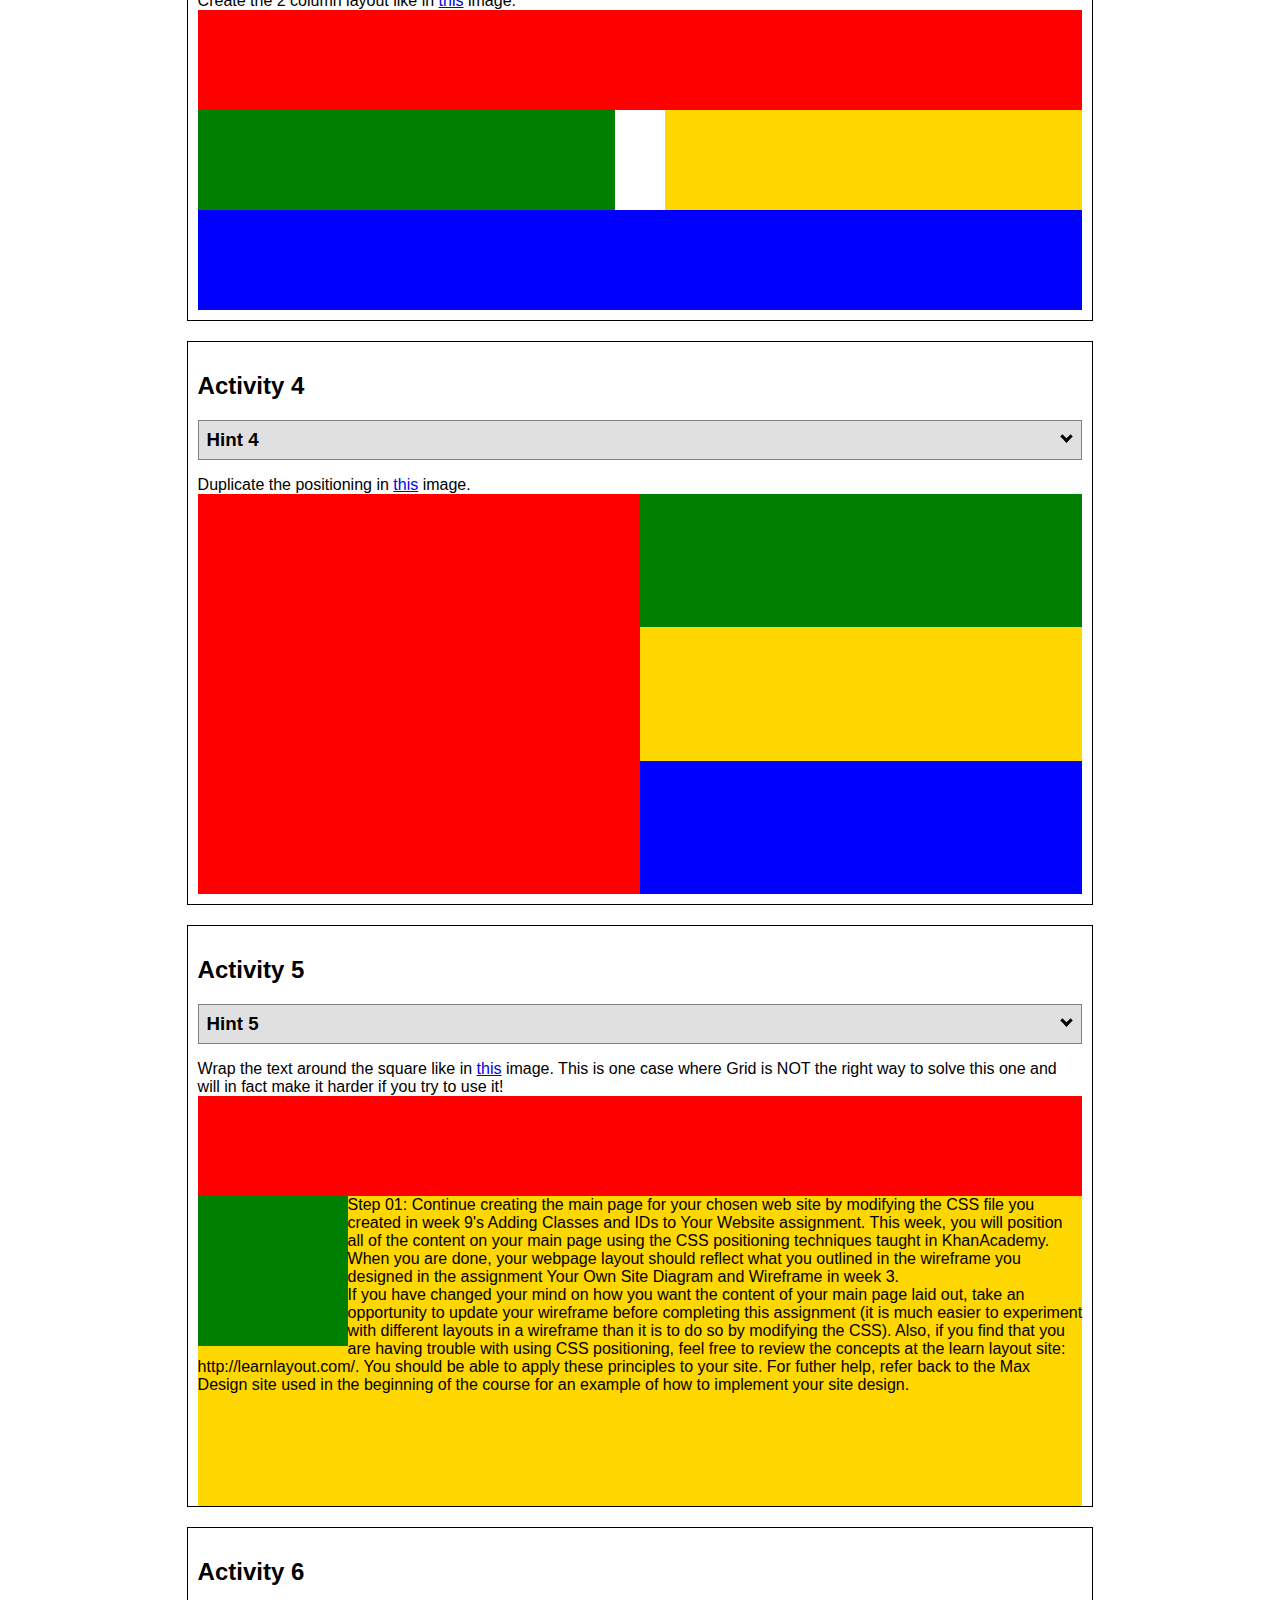
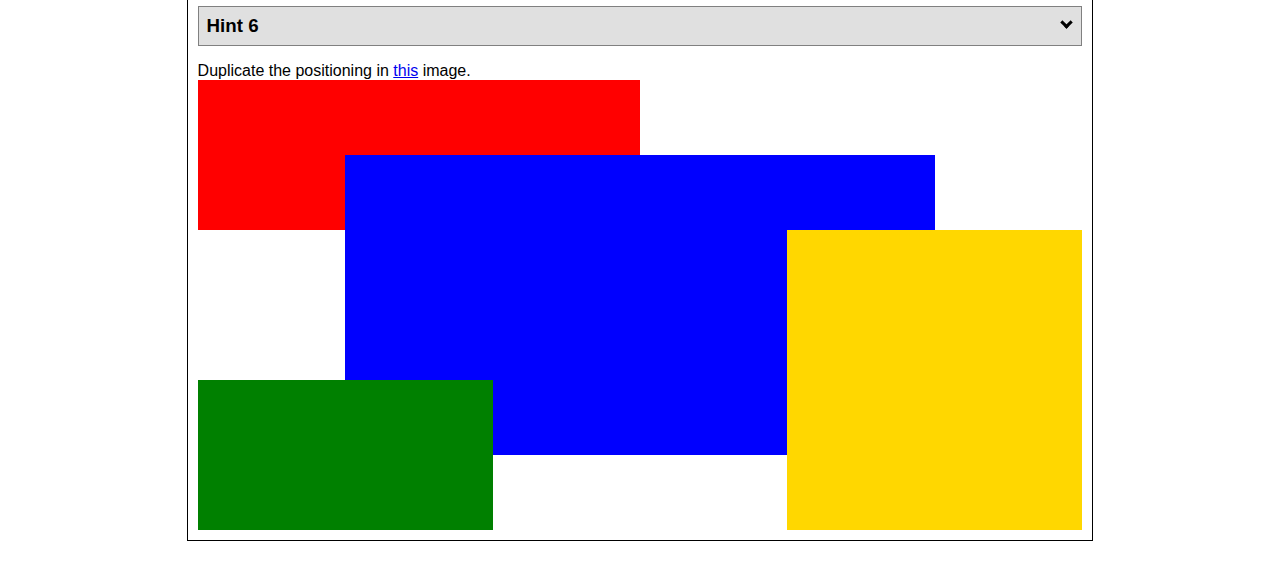
<file: ice/positioning/positioning.html>
<!DOCTYPE html>
<html lang="en">
  <head>
    <!-- HTML - Name: positioning.html -->
    <title>Positioning Activity</title>
    <link rel="stylesheet" type="text/css" href="positionstyles.css" />
  </head>
  <body>
    <div class="activity">
      <h2>WDD 130 positioning exercises</h2>
      For each activity match make the boxes match the image by modifying the stylesheet.</div>
    <div class="activity">
      <h2>Activity 1</h2>
      <section class="hint"><input type="checkbox" ><i></i> <h3>Hint 1</h3><div><p>Use the activity instructions for the firt activity</a></p></div></section>
      <p>Follow the activity instructions to make the boxes match  <a href="images/example1.png" target="_blank">this</a> image.</p>
      <div class="content1" >
        <div class="red1" ></div>
        <div class="green1" ></div>
        <div class="green1" ></div>
        <div class="yellow1"></div>
        <div class="yellow1"></div>
        <div class="blue1"></div>
      </div>
    </div>
    <div class="activity">
      <h2>Activity 2</h2>
      <section class="hint"><input type="checkbox" > <h3>Hint 2</h3><i></i><div>
      <ul>
      <li>grid-template-columns: 50px 50px 50px 50px 50px </li></ul></div></section>
      <p>Overlap and stagger the squares like in <a href="images/example2.png" target="_blank">this</a> image.</p>
      <div class="content2" >
        <div class="red2" ></div>
        <div class="green2" ></div>
        <div class="yellow2"></div>
        <div class="blue2"></div>
      </div>
    </div>
    <div class="activity">
      <h2>Activity 3</h2>
      <section class="hint"><input type="checkbox" > <h3>Hint 3</h3><i></i><div><p>This one is going to be best solved with CSS Grid. Remember to make the boxes the right width first...then start moving them around. </p><h4>Properties used:</h4><ul><li>display:grid;</li><li>grid-template-columns:</li><li>grid-column-gap:</li>
        <li>grid-column:</li>  </ul></div></section>
      Create the 2 column layout like in <a href="images/example3.png" target="_blank">this</a>  image.
      <div class="content3" >
        <div class="red3" ></div>
        <div class="green3" ></div>
        <div class="yellow3"></div>
        <div class="blue3"></div>
      </div>
    </div>
    <div class="activity">
      <h2>Activity 4</h2>
      <section class="hint"><input type="checkbox" > <h3>Hint 4</h3><i></i><div><p>For the others we have been primarily concerned with width. For this one you will need to adjust height as well. </p><h4>Properties used:</h4><ul><li>display:grid;</li><li>grid-template-columns:</li><li>grid-row:</li></ul></div></section>
      Duplicate the positioning in <a href="images/example4.png" target="_blank">this</a> image. 
      <div class="content4" >
        <div class="red4" ></div>
        <div class="green4" ></div>
        <div class="yellow4"></div>
        <div class="blue4"></div>
      </div>
    </div>

    <div class="activity">
      <h2>Activity 5</h2>
      <section class="hint"><input type="checkbox" > <h3>Hint 5</h3><i></i><div><p>Grid is <strong>not</strong> the right way to do this.  In fact there is only one way to really do that...and that is with float. Remember that we float the thing we want the text to wrap around.  Also remember to start by making all the shapes the right size and shape.</p><h4>Properties used:</h4><ul><li>float: left;</li></ul></div></section>
      Wrap the text around the square like in <a href="images/example5.png" target="_blank">this</a> image. This is one case where Grid is NOT the right way to solve this one and will in fact make it harder if you try to use it!
      <div class="content5" >
        <div class="red5" ></div>
        <div class="green5" ></div>
        <div class="yellow5">Step 01: Continue creating the main page for your chosen web site by modifying the CSS file you created in week 9's Adding Classes and IDs to Your Website assignment. This week, you will position all of the content on your main page using the CSS positioning techniques taught in KhanAcademy. When you are done, your webpage layout should reflect what you outlined in the wireframe you designed in the assignment Your Own Site Diagram and Wireframe in week 3. <br />
          If you have changed your mind on how you want the content of your main page laid out, take an opportunity to update your wireframe before completing this assignment (it is much easier to experiment with different layouts in a wireframe than it is to do so by modifying the CSS). Also, if you find that you are having trouble with using CSS positioning, feel free to review the concepts at the learn layout site: http://learnlayout.com/. You should be able to apply these principles to your site. For futher help, refer back to the Max Design site used in the beginning of the course for an example of how to implement your site design.</div>
        <div class="blue5"></div>
      </div>
    </div>
    <div class="activity">
      <h2>Activity 6</h2>
      <section class="hint"><input type="checkbox" > <h3>Hint 6</h3><i></i><div><p>This one is all about visualizing the grid behind the layout. If you are having a hard time doing that first: all the sizes are even multiples of 100, and second here is another example with the lines drawn: <a href="images/example6-hint.png" target="_blank">example 6 with lines</a>. For this one you will find it easiest if you use px for the column width. You can also use <kbd>z-index</kbd> to control the element layering.    </p><h4>Properties used:</h4><ul><li>display:grid;</li><li>grid-template-columns:</li><li>grid-column:</li><li>grid-row:</li><li><a href="https://www.w3schools.com/cssref/pr_pos_z-index.asp" target="_blank">z-index:</a></li></ul></div></section>
      Duplicate the positioning in <a href="images/example6.png" target="_blank">this</a> image.
      <div class="content6" >
        <div class="red6" ></div>
        <div class="green6" ></div>
        <div class="yellow6"></div>
        <div class="blue6"></div>
      </div>
    </div>
  </body>
</html>
</file>
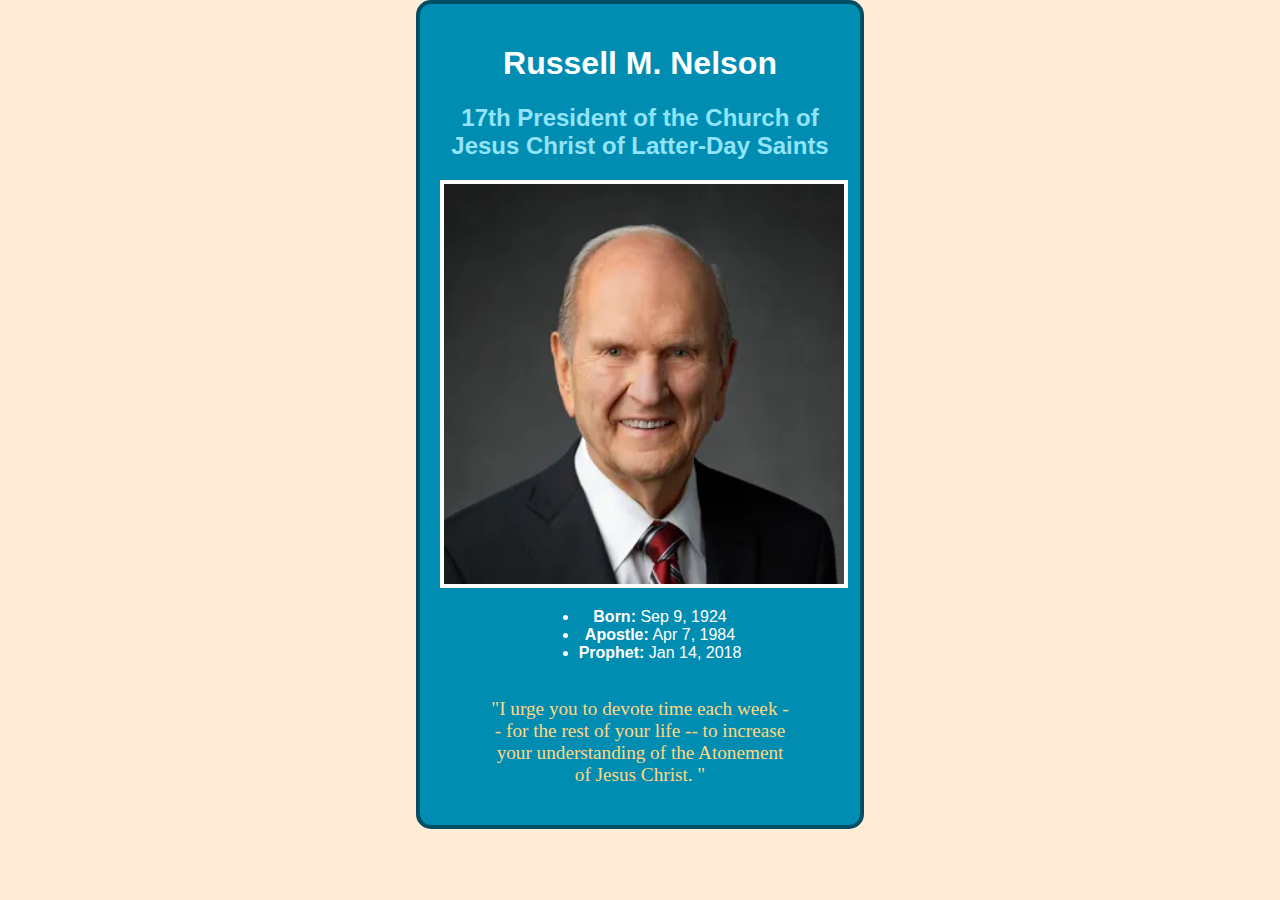
<file: ice/prophet_cards/nelson.html>
<!DOCTYPE html>
<html lang="en">
<head>
    <meta charset="UTF-8">
    <meta name="viewport" content="width=device-width, initial-scale=1.0">
    <title>Russell M. Nelson</title>
    <style>
        /* Insert styles here, this is called an internal stylesheet  */
        body {
            background: #FFECD7;
            display: flex;
            justify-content: center;
            align-items: center;
            margin: 0;
        }
        .prophet {
            background-color: #008DB1;
            border: 4px solid #004E63;
            border-radius: 15px;
            text-align: center;
            padding: 20px;
            max-width: 400px;
            width: 90%;
        }
        .prophet h1 {
            color: #FFFFFF;
            font-family: Helvetica;
        }
        .prophet h2 a {
            color: #91E4FB;
            text-decoration: none;
            font-family: Helvetica;
        }
        .prophet img {
            width: 100%;
            border: 4px solid white;
        }
        .prophet ul {
            color: #FFFFFF;
            font-family: Helvetica;
            display: inline-block;
            flex-direction: column;
            font-size: 1em;
        }
        .prophet blockquote {
            font-family: 'Brush Script MT', 'Nanum Brush Script';
            color: #FFD783;
            font-size: 1.2em;
            margin-top: 20px;
            padding: 0 10px;
        }
    </style>
</head>
<body>
    <div class="prophet">
        <h1>Russell M. Nelson</h1>
        <h2>
            <a href="https://churchofjesuschrist.org">
                17th President of the Church of Jesus Christ of Latter-Day Saints
            </a>
        </h2>
        <img src="images/russell_nelson.png" alt="Russell M. Nelson">
        <ul>
            <li><strong>Born:</strong> Sep 9, 1924</li>
            <li><strong>Apostle:</strong> Apr 7, 1984</li>
            <li><strong>Prophet:</strong> Jan 14, 2018</li>
        </ul>
        <blockquote>
            "I urge you to devote time each week -- for the rest of your life -- to increase your understanding of the Atonement of Jesus Christ. "
        </blockquote>
    </div>
</body>
</html>
</file>
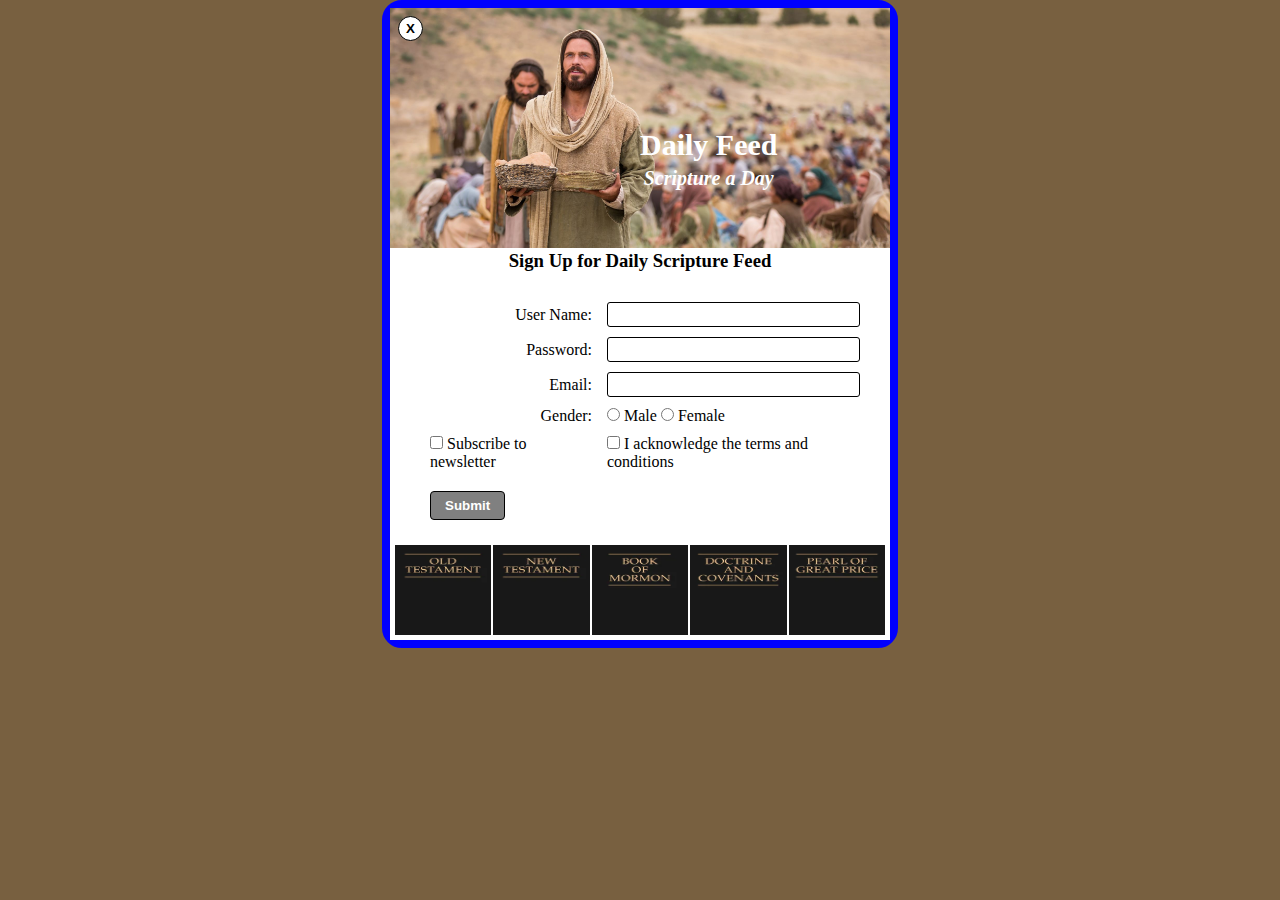
<file: ice/signup/signup.html>
<!DOCTYPE html>
<html lang="en">

<head>
    <meta charset="UTF-8">
    <meta name="viewport" content="width=device-width, initial-scale=1.0">
    <title>Daily Feed Sign Up</title>

    <style>
        * {
            margin: 0;
        }
        body {
            background: rgb(120, 96, 64);
            font-family: Georgia, 'Times New Roman', Times, serif;
            display: flex;
            justify-content: center;
            align-items: center;
        }
        #formContainer {
            background-color: white;
            width: 500px;
            border: 8px solid blue;
            border-radius: 20px;
            display: flex;
            flex-direction: column;
        }
        .header {
            position: relative;
            width: 100%;
            height: 240px;
            overflow: hidden;
            border-bottom: 2px solid white;
        }
        .header img {
            width: 100%;
            height: 100%;
            object-fit: cover;
            object-position: center 20%;
            display: block;
        }
        .msg {
            position: absolute;
            top: 50%;
            left: 50%;
            text-align: center;
            color: white;
        }
        .msg h1 {
            font-size: 30px;
            font-weight: bold;
            margin-bottom: 5px;
        }
        .msg h2 {
            font-size: 20px;
            font-style: italic;
            margin: 0;
        }
        #closeBtn {
            position: absolute;
            top: 8px;
            left: 8px;
            background: white;
            border: 1px solid black;
            border-radius: 50%;
            width: 25px;
            height: 25px;
            font-weight: bold;
            z-index: 10;
            text-align: center;
        }
        form {
            padding: 20px 40px;
            display: grid;
            grid-template-columns: 1fr 1.5fr;
            gap: 10px 15px;
            align-items: center;
        }
        h3 {
            grid-column: 1/-1;
            text-align: center;
            margin-bottom: 10px;
        }
        label {
            justify-self: end;
        }
        input[type="text"], input[type="password"], input[type="email"] {
            width: 100%;
            padding: 4px;
            border: 1px solid black;
            border-radius: 3px;
        }
        .gender, .checkbox-group {
            grid-column: 1/-1;
            display: flex;
            justify-content: center;
            margin-top: 5px;
            gap: 15px;
        }
        .gender label, .checkbox-group label {
            margin-right: 10px;
        }
        button[type="submit"] {
            grid-column: 1/-1;
            justify-self: center;
            margin-top: 10px;
            padding: 6px 14px;
            border: 1px solid black;
            border-radius: 4px;
            background-color: gray;
            color: white;
            font-weight: bold;
        }
        .footer {
            display: grid;
            grid-template-columns: repeat(5, 1fr);
            background-color: white;
            gap: 2px;
            padding: 5px;
        }
        .footer img {
            width: 100%;
            height: 90px;
            display: block;
        }
    </style>




</head>

<body>
    <div id="formContainer">
        <div class="header">
            <button type="button" id="closeBtn">X</button>
            <img class="banner" src="images/jesus_feeds_5000.jpeg" alt="Jesus Feeding the 5000">
            <div class="msg">
                <h1>Daily Feed</h1>
                <h2>Scripture a Day</h2>
            </div>
        </div>
        <h3>Sign Up for Daily Scripture Feed</h3>
        <form id="myForm">
            <label for="username">User Name:</label>
            <input type="text" id="username" name="username" required>

            <label for="password">Password:</label>
            <input type="password" id="password" name="password" required>

            <label for="email">Email:</label>
            <input type="email" id="email" name="email" required>

            <label>Gender:</label>
            <div>
                <input type="radio" id="male" name="gender" value="male" required>
                <label for="male">Male</label>
                <input type="radio" id="female" name="gender" value="female" required>
                <label for="female">Female</label>
            </div>

            <section>
                <input type="checkbox" id="newsletter" name="newsletter">
                <label for="newsletter">Subscribe to newsletter</label>
            </section>

            <section>
                <input type="checkbox" id="conditions" name="conditions" required>
                <label for="conditions">I acknowledge the terms and conditions</label>
            </section>

            <section>
                <button type="submit">Submit</button>
            </section>
        </form>
        <div class="footer">
            <img src="images/old_testament.webp" alt="Old Testament">
            <img src="images/new_testament.webp" alt="New Testament">
            <img src="images/book_of_mormon.webp" alt="Book of Mormon">
            <img src="images/doctrine_and_covenants.webp" alt="Doctrine and Covenants">
            <img src="images/pearl_of_great_price.webp" alt="Pearl of Great Price">
        </div>
    </div>

    <div id="output"></div>

    <script>
        // Here is some Javascript to start looking forward to wdd131
        document.getElementById("closeBtn").addEventListener("click", function () {
            document.getElementById("formContainer").style.display = "none";
         });
        const form = document.getElementById('myForm');
        const output = document.getElementById('output');

        form.addEventListener('submit', function (event) {
            event.preventDefault(); // Stop form from actually submitting

            const formData = new FormData(form);
            const entries = [];

            for (const [key, value] of formData.entries()) {
                if (key == "password") {
                    entries.push(`<strong>${key}</strong>: ${value} (you should probably encrypt the password)`);
                } else {
                    entries.push(`<strong>${key}</strong>: ${value}`);
                }
            }

            output.innerHTML = `
            <br>  
            <h3>Here is the data that would be sent to the server:</h3>
            <ul>
                ${entries.map(item => `<li>${item}</li>`).join('')}
            </ul>
            `;
                });
    </script>

</body>

</html>
</file>
<file: styles/style.css>
@font-face {
    font-family: "Cormorant";
    src: url("/fonts/Cormorant/Cormorant-VariableFont_wght.ttf");
}
@font-face {
    font-family: "Proza Libre";
    src: url("/fonts/Proza_Libre/Proza_Libre/ProzaLibre-Regular.ttf");
}
#content {
   max-width: 1600px; 
   margin: 0 auto;
}
header {
    display: grid;
    grid-template-columns: 150px auto;
    background-color: #157145;
}
body {
    background-color: #d1faff;
    font-family: "Cormorant";
    font-size: 22px;
    margin: 0;
    padding: 0;
}
#logo_link {
    padding-top: 5px;
    justify-self: center;
    align-self: center;
    padding-bottom: 5px;
}
#logo {
    width: 80px;
    height: 80px;
}
nav {
    display: flex;
    justify-content: space-around;
}
nav a {
    text-align: center;
    color: #98d1e5;
    text-decoration: none;
    padding: 35px;
    display: inline-block;
}
nav a:hover {
    background-color: #d1faff;
    color: #157145;
}
#title {
    display: flex;
    flex-direction: column;
    justify-content: center;
    align-items: center;
    min-height: 600px;
}
.home_title {
    color: #157145;
    font-family: "Proza Libre";
    font-size: 2em;
    text-align: center;
    margin: 0;
}
#title h3 {
    text-align: center;
    color: #157145;
    font-family: "Proza Libre";
    font-size: 0.9em;
    margin: 0;
}
.page {
    display: grid;
    grid-template-columns: 1fr;
    gap: 40px;
    padding: 40px;
    max-width: 1200px;
    margin: 0 auto;
}
.page h2 {
    text-align: center;
    color: #157145;
    font-family: "Proza Libre";
    font-size: 1.5em;
    margin-bottom: 40px;
    grid-column: 1;
}
.page section {
    margin-bottom: 40px;
}
.page section a {
    display: grid;
    grid-template-columns: 1fr 2fr;
    align-items: center;
    gap: 30px;
    border-radius: 15px;
    padding: 20px;
    text-decoration: none;
    background-color: #98d1e5;
}
.page section img {
    width: 100%;
    height: auto;
    object-fit: cover;
    border-radius: 10px;
    border: 10px solid #157145;
    display: block;
    align-self: center;
}
.text-content {
    display: flex;
    flex-direction: column;
    justify-content: center;
    gap: 10px;
    height: 100%;
}
.text-content h4 {
    font-size: 1.4em;
    margin-bottom: 5px;
    margin: 5px;
    color: #157145;
    text-align: center;
    font-family: "Cormorant";
}
.text-content p {
    font-size: 1em;
    line-height: 1.4;
    margin-bottom: 5px;
    color: #157145;
    text-align: center;
    font-family: "Cormorant";
}
.page section a:hover p, .page section a:hover h4 {
    color: white;
}
.page section a:hover img {
    border-color: white;
}
footer {
    background-color: #157145;
    color: #98d1e5;
    padding: 25px 50px;
    display: flex;
    justify-content: space-between;
    align-items: center;
    gap: 20px;
}
footer a{
    text-decoration: none;
    color: #98d1e5;
}
footer p {
    font-size: 1em;
}
footer ul {
    list-style-type: none;
    text-decoration: none;
}
li {
    padding: 2px;
    text-decoration: none;
}
footer a:hover {
    color: white;
}
.report {
    max-width: 900px;
    line-height: 1.7;
    text-align: center;
    margin: 0 auto !important;
}
.report_title {
    text-align: center;
    font-size: 2.2em;
    margin-bottom: 2rem;
    font-family: Georgia, 'Times New Roman', Times, serif;
    padding-bottom: 0.5rem;
}
.section_title {
    font-size: 1.6em;
    margin-top: 2rem;
    margin-bottom: 1rem;
    padding-bottom: 0.3rem;
    font-family: Georgia, 'Times New Roman', Times, serif;
    color: black;
}
.answer {
    font-family: 'Courier New', Courier, monospace;
}
.site_link {
    margin-top: 1rem;
    font-weight: bold;
}
.site_link a {
    color: blue;
    text-decoration: none;
}
.site_link a:hover {
    text-decoration: underline;
}
</file>
<file: wwr/styles/style.css>
#content {
    max-width: 1600px;
    margin: 0 auto;
}
nav a {
    text-align: center;
    color: white;
    text-decoration: none;
    padding: 35px;
}
#hero-msg h1 {
    text-align: center;
    color: white;
}
#hero-msg h4 {
    text-align: center;
    color: white;
}
.button-box {
    text-align: center;
}
main section {
    text-align: center;
}
#background {
    grid-column: 1/11;
    grid-row: 4/9;
    height: 725px;
    background-color: #1481BA;
}
body {
    background-color: white;
    font-family: Verdana, Tahoma, sans-serif;
    font-size: 22px;
    margin: 0;
    padding: 0;
}
header {
    display: grid;
    grid-template-columns: 150px auto;
    background-color: #1481BA;
}
nav a:hover {
    background-color: #001021;
    color: white;
}
.book, .join {
    background-color: #1481BA;
    color: #001021;
    text-decoration: none;
    font-size: 18px;
    padding: 15px 30px;
    margin-top: 50px;
    border-radius: 5px;
}
.book:hover {
    background-color: #001021;
    color: white;
}
.join:hover {
    background-color: white;
    color: #001021;
}
.msg {
    grid-column: 6/10;
    grid-row: 6/7;
    background-color: #1481BA;
    line-height: 1.5em;
    padding: 35px;
    box-shadow: 5px 5px 10px black;
}
footer {
    background-color: #1481BA;
    color: white;
    padding: 25px 50px;
    margin-top: 200px;
    display: flex;
    justify-content: space-around;
    align-items: center;
}
.home-title {
    color: #001021;
    font-family: 'Courier New', Courier, monospace;
    font-size: 2em;
    margin-top: 10px;
}
h4 {
    color: #001021;
}
.msg h2 {
    color: #001021;
    font-family: 'Courier New', Courier, monospace;
}
.msg p {
    color: #001021;
    font-size: .8em;
    padding-bottom: 15px;
}
footer a {
    color: white;
    text-decoration: none;
}
footer a:hover {
    color: #001021;
}
.logo {
    width: 80px;
}
.icon {
    width: 80px;
    padding-top: 10px;
}
#hero-img {
    width: 100%;
}
footer p {
    font-size: 1.2em;
}
footer p a:hover {
    text-decoration: underline;
}
h2 {
    margin: 0;
}
#logo_link {
    padding-top: 5px;
    justify-self: center;
    align-self: center;
    padding-top: 5px;
}
footer .social img {
    padding-top: 15px;
}
.rivers-card, .camping-card, .rapids-card {
    margin: 200px 0;
}
.card-img {
    width: 100%;
    border: 10px solid #001021;
    transition: transform .5s;
    box-shadow: 5px 5px 10px black;
}
main section img {
    box-sizing: border-box;
}
nav {
    display: flex;
    justify-content: space-around;
}
#hero {
    display: grid;
    grid-template-columns: 1fr 3fr 1fr;
    margin-top: -100px;
}
#hero-box {
    grid-column: 1/4;
    grid-row: 1/3;
    z-index: -1;
}
#hero-msg {
    grid-column: 2/3;
    grid-row: 1/2;
    margin-top: 100px;
}
#hero-img {
    width: 100%;
}
.home-grid{
    display: grid;
    grid-template-columns: repeat(10, 1fr);
}
.rivers-card {
    grid-column: 2/4;
    grid-row: 2/3;
}
.camping-card {
    grid-column: 5/7;
    grid-row: 2/3;
}
.rapids-card {
    grid-column: 8/10;
    grid-row: 2/3;
}
.mountains {
    width: 100%;
    grid-column: 2/7;
    grid-row: 5/8;
    box-shadow: 5px 5px 10px black;
}
.card-img:hover {
    opacity: .6;
    transform: scale(1.1);
}
@media screen and (max-width: 900px) {
    #hero, .home-grid {
        display: block;
        height: auto;
    }
    nav, footer {
        flex-direction: column;
    }
    nav a {
        display: block;
        padding: 15px;
    }
    #hero {
        margin-top: 0;
    }
    #hero-msg {
        margin-top: 0;
    }
    #hero-msg h4 {
        display: none;
    }
    #hero-msg h1 {
        color: #6f7364;
    }
    .home-title {
        font-size: 25px;
    }
    .rivers-card, .camping-card, .rapids-card { 
        margin: 50px auto;
        width: 60%;
    }
    #background {
        display: none;
    }
    .mountains, .msg {
        width: 80%;
        display: block;
        margin: 0 auto;
    }
    footer {
        margin-top: 25px;
    }
}
</file>
<file: ice/halloween/styles/styles.css>
/* Add your CSS here to style your halloween page */

body {
    background: rgb(197, 106, 41);
    text-align: center;
    color: white;
    display: flex;
    margin: 0 auto;
}
#wrapper {
background: black;
}
nav {
    background-color: rgb(197, 106, 41);
}
nav ul {
    display: flex;
    padding: 35px;
    list-style-type: none;
    justify-content: space-between;
    font-family: 'Franklin Gothic Medium', 'Arial Narrow', Arial, sans-serif;
    font-size: 1.2em;
}
li {
    padding: 10px;  
}
h2 {
    border: 2px solid white;
    border-radius: 20%;
    background-color: purple
}
section p {
   font-family: 'Franklin Gothic Medium', 'Arial Narrow', Arial, sans-serif;
   font-size: 1.1em;
}
footer {
    background-color: rgb(197, 106, 41);
    padding-top: 20px;
    padding-bottom: 20px;
    font-family: 'Franklin Gothic Medium', 'Arial Narrow', Arial, sans-serif;
    font-size: 1.2em;
}
#wrapper img {
    border: 2px solid white;
}
nav ul :hover {
    background-color: black;
    width: 100px;
    height: 20px;  
}
</file>
<file: ice/favorite_devo/styles/styles.css>
body {
  margin: 0;
  height: 100%;
  font-family: Arial, sans-serif;
  background: linear-gradient(to bottom, #d3d3d3, #001f3f);
  background-repeat: no-repeat; /* Just in case */
  background-attachment: fixed;
}

.container {
  text-align: center;
}

.header {
  padding: 20px 0;
}

.header-image {
  background-image: url('../images/icenter.png'); /* Replace with your image */
  background-repeat: no-repeat;
  background-position: center;
  height: 150px;
  display: flex;
  flex-direction: column;
  justify-content: center;
  color: white;

}

.header-image h1 {
  margin: 0;
  line-height: 0.9;
    font-size: 3.5em;
  font-weight: bold;
  text-shadow: 2px 2px 4px rgba(0, 0, 0, 0.7);
  background: #00000055;
}

.content-box {
  background-color: white;
  margin: 30px auto;
  width: 90%;
  max-width: 900px;
  padding: 40px;
  box-shadow: 5px 5px 0px black;
  min-height: 400px;
}
table {
  width: 100%;
  margin-top: 20px;
}
table, th, td {
  border: 2px solid black;
  padding: 5px;
  text-align: center;
}
form {
  margin-top: 20px;
  border: 2px solid black;
  border-radius: 20%;

}
</file>
<file: ice/positioning/positionstyles.css>
/* CSS - Name: "positionstyles.css" */
/* Activity 1 styles */
.content1 {
  /* This is the parent of the activity 1 boxes. */
  display: grid;
  grid-template-columns: 1fr 1fr;
  justify-items: center;
  gap: 20px;
}
.red1 { 
  width: 100%; 
  height: 100px; 
  background-color: red; 
  grid-column: 1/3;

} 
.green1 {
  width: 200px; 
  height: 200px; 
  background-color: green; 

} 
.yellow1 {
  width: 200px; 
  height: 200px; 
  background-color: gold; 
} 
.blue1 {
  width: 100%; 
  height: 100px; 
  background-color: blue; 
  grid-column: 1/3;
} 
/* Activity 2 styles */ 
.content2 {
  display: grid;
  grid-template-columns: repeat(5, 50px);
  grid-template-rows: repeat(5, 50px);
  justify-items: left;
  /* This is the parent of the activity 2 boxes. */
}
.red2 {
  width: 100px; 
  height: 100px; 
  background-color: red; 

} 
.green2 { 
  width: 100px; 
  height: 100px; 
  background-color: green; 
  grid-row: 2/3;
  grid-column: 2/3;
} 
.yellow2 {
  width: 100px; 
  height: 100px; 
  background-color: gold;
  grid-row: 3/4; 
  grid-column: 3/4;
} 
.blue2 {
  width: 100px; 
  height: 100px; 
  background-color: blue; 
  grid-row: 4/5;
  grid-column: 4/5;
} 
/* Activity 3 styles */ 
.content3 {
  /* This is the parent of the activity 3 boxes. */
  display: grid;
  grid-template-columns: 1fr 1fr;
  justify-items: center;
  grid-column-gap: 50px;
}
.red3 {
  width: 100%; 
  height: 100px; 
  background-color: red; 
  grid-column: 1/3;
} 
.green3 {
  width: 100%; 
  height: 100px; 
  background-color: green;
  grid-column: 1/2;
} 
.yellow3 {
  width: 100%; 
  height: 100px; 
  background-color: gold; 
  grid-column: 2/3;
} 
.blue3 {
  width: 100%;
  height: 100px; 
  background-color: blue; 
  grid-column: 1/3;
} 
/* Activity 4 styles */ 
.content4 {
  /* This is the parent of the activity 4 boxes. */
  height: 400px;
  display: grid;
  grid-template-columns: 1fr 1fr;
  grid-template-rows: 1fr 1fr 1fr;
  justify-items: center;
}
.red4 {
  width: 100%; 
  height: 100%; 
  background-color: red; 
  grid-row: 1/4;
} 
.green4 {
  width: 100%; 
  height: 100%; 
  background-color: green; 
  grid-row: 1/2;
} 
.yellow4 {
  width: 100%; 
  height: 100%; 
  background-color: gold; 
  grid-row: 2/3;
} 
.blue4 {
  width: 100%; 
  height: 100%; 
  background-color: blue; 
  grid-row: 3/4;
} 
/* Activity 5 styles */ 
.content5 {
  /* This is the parent of the activity 5 boxes. */
  height: 400px;
  float: left;
}
.red5 { 
  width: 100%; 
  height: 100px; 
  background-color: red; 
} 
.green5 { 
  width: 150px; 
  height: 150px; 
  background-color: green; 
  float: left;
} 
.yellow5 {
  width: 100%; 
  height: 100%; 
  background-color: gold; 

} 
.blue5 {
  width: 100%; 
  height: 100px; 
  background-color: blue; 
} 
/* Activity 6 styles */ 
.content6 {
  /* This is the parent of the activity 6 boxes. */
  display: grid;
  grid-template-columns: repeat(6, 1fr);
  grid-template-rows: repeat(6, 1fr);
}
.red6 {
  width: 100%; 
  height: 100%; 
  background-color: red; 
  grid-column: 1/4;
  grid-row: 1/3;
} 
.green6 {
  width: 100%; 
  height: 100%; 
  background-color: green; 
  grid-column: 1/3;
  z-index: 3;
  grid-row: 5/7;
} 
.yellow6 {
  width: 100%; 
  height: 300px; 
  background-color: gold; 
  grid-column: 5/7;
  z-index: 3;
  grid-row: 3/7;
} 
.blue6 {
  width: 100%; 
  height: 100%; 
  background-color: blue; 
  grid-column: 2/6;
  z-index: 1;
  grid-row: 2/6;
} 


/* Do not make any changes below here */
.activity {
  width: 70%; 
  margin: 20px auto; 
  font-family: Arial, sans-serif; 
  border: 1px solid black; 
  padding: 10px; 
  clear:both; 
  overflow: auto;
} 

.hint {
  border: 1px solid grey;
  background: #e0e0e0;
  padding: .5em;
  position: relative;
  margin: 1em 0;
}
.hint h3 {
  margin: 0;
}
.hint:hover {
  background: #d0d0d0;
}
.hint > div {
  display: none;
}

.hint input[type=checkbox] {
  position: absolute;
  width: 100%;
  height: 100%;
  opacity: 0;
  z-index: 1;
  cursor: pointer;
}

.hint input[type=checkbox]:checked ~ div {
  display: block;
}

.hint i {
  position: absolute;
  transform: translate(-6px, 0);
  margin-top: 16px;
  right: 10px;
  top: -3px;
}
.hint i:before, .hint i:after {
  content: "";
  position: absolute;
  background-color: black;
  width: 3px;
  height: 9px;
}
.hint i:before {
  transform: translate(2px, 0) rotate(45deg);
}
.hint i:after {
  transform: translate(-2px, 0) rotate(-45deg);
}

.hint input[type=checkbox]:checked ~ i:before {
  transform: translate(-2px, 0) rotate(45deg);
}
.hint input[type=checkbox]:checked ~ i:after {
  transform: translate(2px, 0) rotate(-45deg);
}
.hint a {
  position: relative;
  z-index: 1;
}
</file>
